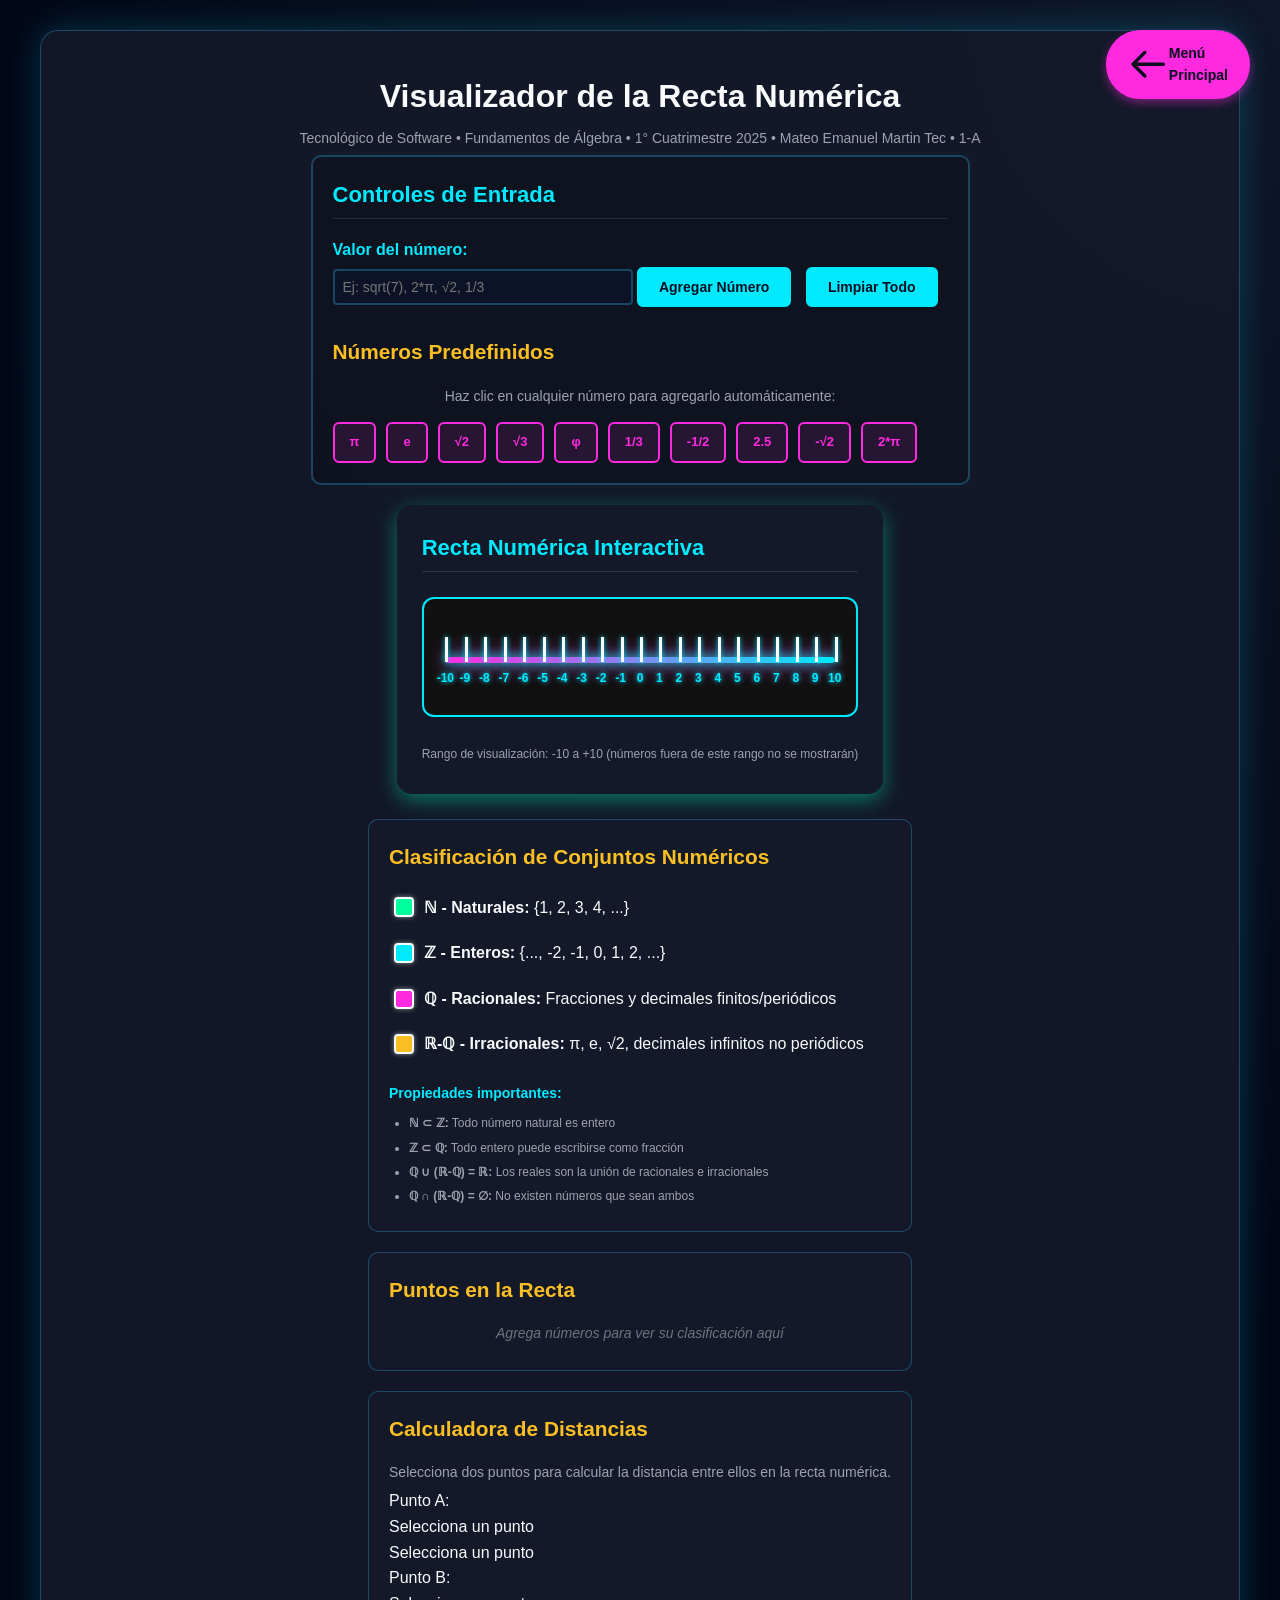
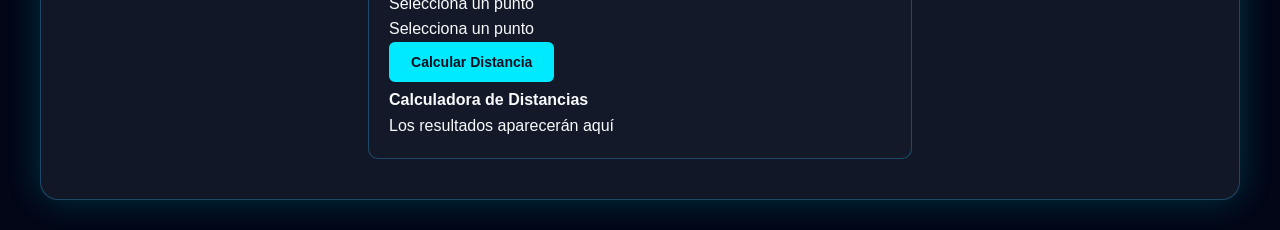
<file: actividades/actividad02/index.html>
<!DOCTYPE html> 
<html lang="es"> 
<head>
<meta name="viewport" content="width=device-width, initial-scale=1.0">
<link rel="stylesheet" href="../../style.css">
</head>

<body> 
    
<div class="container"> 
<h1>Visualizador de la Recta Numérica</h1> 
<p>Tecnológico de Software • Fundamentos de Álgebra • 1° 
Cuatrimestre 2025 • Mateo Emanuel Martin Tec • 1-A</p>
 <section class="controls"> 
<h2>Controles de Entrada</h2> 
<div class="input-group"> 
<label for="numberInput">Valor del número:</label> 
<input type="text" id="numberInput"  
placeholder="Ej: sqrt(7), 2*π, √2, 1/3"> 
<button type="button" onclick="addNumber()"> 
Agregar Número 
</button> 
<button type="button" onclick="clearAll()"> 
Limpiar Todo 
</button> 
</div> <div class="preset-section"> 
    <h3>Números Predefinidos</h3> 
    <p>Haz clic en cualquier número para agregarlo automáticamente:</p> 
     
    <div class="preset-numbers"> 
        <span class="preset-btn" onclick="addPresetNumber('π')">π</span> 
        <span class="preset-btn" onclick="addPresetNumber('e')">e</span> 
        <span class="preset-btn" onclick="addPresetNumber('√2')">√2</span> 
        <span class="preset-btn" onclick="addPresetNumber('√3')">√3</span> 
        <span class="preset-btn" onclick="addPresetNumber('φ')">φ</span> 
        <span class="preset-btn" 
onclick="addPresetNumber('1/3')">1/3</span> 
        <span class="preset-btn" 
onclick="addPresetNumber('-1/2')">-1/2</span> 
        <span class="preset-btn" 
onclick="addPresetNumber('2.5')">2.5</span> 
        <span class="preset-btn" 
onclick="addPresetNumber('-√2')">-√2</span> 
        <span class="preset-btn" 
onclick="addPresetNumber('2*π')">2*π</span> 
    </div> 

</div>  
</section>

<section class="number-line-container"> 
<h2>Recta Numérica Interactiva</h2> 
<div class="number-line" id="numberLine"> 
<!-- Los elementos de la recta se generan dinámicamente con 
JavaScript --> 
</div> 
<p class="range-info"> 
<small>Rango de visualización: -10 a +10 (números fuera de 
este rango no se mostrarán)</small> 
</p> 
</section> 
 
<section class="info-panels"> 
    <!-- Panel de clasificación de conjuntos numéricos --> 
    <div class="classification-panel"> 
        <h3>Clasificación de Conjuntos Numéricos</h3> 
        <div class="classification-legend"> 
            <div class="legend-item"> 
                <div class="legend-color naturals"></div> 
                <span><strong>ℕ - Naturales:</strong> {1, 2, 3, 4, 
...}</span> 
            </div> 
            <div class="legend-item"> 
                <div class="legend-color integers"></div> 
                <span><strong>ℤ - Enteros:</strong> {..., -2, -1, 0, 
1, 2, ...}</span> 
            </div> 
            <div class="legend-item"> 
                <div class="legend-color rationals"></div> 
                <span><strong>ℚ - Racionales:</strong> Fracciones y 
decimales finitos/periódicos</span> 
            </div> 
            <div class="legend-item"> 
                <div class="legend-color irrationals"></div> 
                <span><strong>ℝ-ℚ - Irracionales:</strong> π, e, √2, 
decimales infinitos no periódicos</span> 
            </div> 
        </div> 
         
        <div class="classification-info"> 
            <h4>Propiedades importantes:</h4> 
            <ul> 
                <li><strong>ℕ ⊂ ℤ:</strong> Todo número natural es 
entero</li> 
                <li><strong>ℤ ⊂ ℚ:</strong> Todo entero puede 
escribirse como fracción</li>
 <li><strong>ℚ ∪ (ℝ-ℚ) = ℝ:</strong> Los reales son 
la unión de racionales e irracionales</li> 
                <li><strong>ℚ ∩ (ℝ-ℚ) = ∅:</strong> No existen 
números que sean ambos</li> 
            </ul> 
        </div> 
    </div> 

 <!-- Panel de lista de puntos --> 
    <div class="points-panel"> 
        <h3>Puntos en la Recta</h3> 
        <div id="pointsList"> 
            <div class="empty-state"> 
                <p>Agrega números para ver su clasificación 
automática aquí</p> 
                <small>Los puntos aparecerán ordenados de menor a 
mayor</small> 
            </div> 
        </div> 
    </div> 

 <!-- Panel calculadora de distancias --> 
    <div class="distance-calculator"> 
        <h3>Calculadora de Distancias</h3> 
        <p class="calculator-description"> 
            Selecciona dos puntos para calcular la distancia entre 
ellos en la recta numérica. 
        </p> 
         
        <div class="distance-inputs"> 
            <div class="distance-field"> 
 <label>Punto A:</label> 
                <div class="custom-select" id="pointA-container"> 
                    <div class="select-selected" 
id="pointA-selected">Selecciona un punto</div> 
                    <div class="select-items" id="pointA-items"> 
                        <div data-value="">Selecciona un punto</div> 
                    </div> 
                </div> 
            </div> 
 
            <div class="distance-field"> 
                <label>Punto B:</label> 
                <div class="custom-select" id="pointB-container"> 
                    <div class="select-selected" 
id="pointB-selected">Selecciona un punto</div> 
                    <div class="select-items" id="pointB-items"> 
                        <div data-value="">Selecciona un punto</div> 
                    </div> 
                </div> 
            </div> 
        </div> 
 
        <button type="button" class="distance-btn" 
onclick="calculateDistance()"> 
            Calcular Distancia 
        </button> 
         
        <div id="distanceResult"> 
            <div class="distance-placeholder"> 
                <div><strong>Calculadora de Distancias</strong></div> 
                <div>Los resultados aparecerán aquí</div> 
            </div> 
        </div> 
    </div> 
</section> 


</div> 

<script>
/**
 * VISUALIZADOR DE LA RECTA NUMÉRICA - JavaScript Corregido
 * Autor: M. en C. Jorge J. Pedrozo Romero
 * Tecnológico de Software - Fundamentos de Álgebra
 * 1° Cuatrimestre 2025
 * Jesus Fernando Castro Hernandez
 * 
 * Este archivo contiene toda la lógica para:
 * - Parsing de expresiones matemáticas
 * - Clasificación de números reales
 * - Visualización en la recta numérica
 * - Cálculo de distancias entre puntos
 */

// ========== VARIABLES GLOBALES ==========
let points = [];
let currentRange = 10;

// ========== CONSTANTES MATEMÁTICAS ==========
const CONSTANTS = {
    // Constantes básicas
    'π': Math.PI,
    'pi': Math.PI,
    'e': Math.E,
    
    // Número áureo (phi)
    'φ': (1 + Math.sqrt(5)) / 2,
    'phi': (1 + Math.sqrt(5)) / 2,
    
    // Tau (2π)
    'τ': 2 * Math.PI,
    'tau': 2 * Math.PI,
    
    // Logaritmos naturales
    'ln2': Math.LN2,
    'ln10': Math.LN10,
    
    // Raíces cuadradas comunes
    '√2': Math.sqrt(2),
    '√3': Math.sqrt(3),
    '√5': Math.sqrt(5),
    '√7': Math.sqrt(7),
    '√8': Math.sqrt(8),
    '√10': Math.sqrt(10),
    '√11': Math.sqrt(11),
    '√12': Math.sqrt(12),
    '√13': Math.sqrt(13),
    '√15': Math.sqrt(15),
    '√17': Math.sqrt(17),
    '√19': Math.sqrt(19),
    '√20': Math.sqrt(20),
    
    // Raíces cuadradas negativas
    '-√2': -Math.sqrt(2),
    '-√3': -Math.sqrt(3),
    '-√5': -Math.sqrt(5)
};

// ========== FUNCIONES DE PARSING DE NÚMEROS ==========

/**
 * Función principal para convertir texto en número
 * Maneja constantes, fracciones, raíces y expresiones básicas
 * @param {string} input - La expresión matemática ingresada
 * @returns {number|null} - El valor numérico o null si es inválida
 */
function parseNumber(input) {
    // Limpiar el input de espacios en blanco
    input = input.trim().replace(/\s+/g, '');

    // Verificar si es una constante matemática directa
    if (CONSTANTS.hasOwnProperty(input)) {
        return CONSTANTS[input];
    }

    // Reemplazar constantes matemáticas en la expresión
    let processedInput = input;
    for (const [symbol, value] of Object.entries(CONSTANTS)) {
        // Crear expresión regular para reemplazar el símbolo
        const regex = new RegExp(symbol.replace(/[.*+?^${}()|[\]\\]/g, '\\$&'), 'g');
        processedInput = processedInput.replace(regex, value.toString());
    }

    // Manejar fracciones simples (sin otros operadores)
    if (input.includes('/') && !input.includes('*') && !input.includes('+') && !input.includes('-', 1)) {
        const parts = input.split('/');
        if (parts.length === 2) {
            const numerator = parseFloat(parts[0]);
            const denominator = parseFloat(parts[1]);
            
            // Verificar que ambos son números válidos y denominador no es cero
            if (!isNaN(numerator) && !isNaN(denominator) && denominator !== 0) {
                return numerator / denominator;
            }
        }
    }

    // Manejar raíces cuadradas básicas con símbolo √ (sin otros operadores)
    if (input.startsWith('√') && !input.includes('*') && !input.includes('+') && !input.includes('-', 1)) {
        const radicand = parseFloat(input.slice(1));
        if (!isNaN(radicand) && radicand >= 0) {
            return Math.sqrt(radicand);
        }
    }

    // Manejar raíces cuadradas negativas
    if (input.startsWith('-√') && !input.includes('*') && !input.includes('+')) {
        const radicand = parseFloat(input.slice(2));
        if (!isNaN(radicand) && radicand >= 0) {
            return -Math.sqrt(radicand);
        }
    }

    // Manejar función sqrt() con cualquier expresión dentro
    if (input.includes('sqrt(')) {
        // Patrón para encontrar sqrt(cualquier expresión)
        const sqrtPattern = /sqrt\(([^)]+)\)/g;
        let processedInputSqrt = input;
        let match;
        
        // Procesar todas las ocurrencias de sqrt()
        while ((match = sqrtPattern.exec(input)) !== null) {
            const innerExpression = match[1];
            let innerValue;
            
            // Evaluar la expresión dentro del sqrt()
            try {
                // Para fracciones simples dentro de sqrt()
                if (innerExpression.includes('/') && !innerExpression.includes('*') && 
                    !innerExpression.includes('+') && !innerExpression.includes('-', 1)) {
                    const parts = innerExpression.split('/');
                    if (parts.length === 2) {
                        const num = parseFloat(parts[0]);
                        const den = parseFloat(parts[1]);
                        if (!isNaN(num) && !isNaN(den) && den !== 0) {
                            innerValue = num / den;
                        }
                    }
                } else {
                    // Para otras expresiones, evaluar directamente
                    const safeChars = /^[0-9+\-*/.() ]+$/;
                    if (safeChars.test(innerExpression)) {
                        innerValue = Function('"use strict"; return (' + innerExpression + ')')();
                    } else {
                        innerValue = parseFloat(innerExpression);
                    }
                }
                
                // Si el valor interno es válido, calcular su raíz cuadrada
                if (!isNaN(innerValue) && innerValue >= 0) {
                    const sqrtValue = Math.sqrt(innerValue);
                    processedInputSqrt = processedInputSqrt.replace(match[0], sqrtValue.toString());
                }
            } catch (e) {
                // Si falla la evaluación, continuar con el siguiente
                continue;
            }
        }
        
        // Si la entrada era solo una raíz simple, devolver el resultado directamente
        if (/^sqrt\([^)]+\)$/.test(input)) {
            const innerExpression = input.match(/sqrt\(([^)]+)\)/)[1];
            let innerValue;
            
            try {
                // Para fracciones dentro de sqrt()
                if (innerExpression.includes('/') && !innerExpression.includes('*') && 
                    !innerExpression.includes('+') && !innerExpression.includes('-', 1)) {
                    const parts = innerExpression.split('/');
                    if (parts.length === 2) {
                        const num = parseFloat(parts[0]);
                        const den = parseFloat(parts[1]);
                        if (!isNaN(num) && !isNaN(den) && den !== 0) {
                            innerValue = num / den;
                        }
                    }
                } else {
                    // Para expresiones o números simples
                    const safeChars = /^[0-9+\-*/.() ]+$/;
                    if (safeChars.test(innerExpression)) {
                        innerValue = Function('"use strict"; return (' + innerExpression + ')')();
                    } else {
                        innerValue = parseFloat(innerExpression);
                    }
                }
                
                // Retornar la raíz cuadrada si es válida
                if (!isNaN(innerValue) && innerValue >= 0) {
                    return Math.sqrt(innerValue);
                }
            } catch (e) {
                // Si falla la evaluación, continuar con el flujo normal
            }
        }
        
        // Si había múltiples sqrt() o expresiones complejas, usar el input procesado
        input = processedInputSqrt;
    }

    // Evaluar expresiones matemáticas más complejas
    try {
        // Reemplazar operadores por equivalentes de JavaScript
        processedInput = processedInput.replace(/\^/g, '**'); // Potencias

        // Verificar que solo contiene caracteres seguros para evaluar
        const safeChars = /^[0-9+\-*/.() ]+$/;
        if (safeChars.test(processedInput)) {
            const result = Function('"use strict"; return (' + processedInput + ')')();
            if (typeof result === 'number' && !isNaN(result) && isFinite(result)) {
                return result;
            }
        }
    } catch (e) {
        // Si falla la evaluación, continuar con el parsing normal
    }

    // Intentar parsear como número decimal normal
    const num = parseFloat(processedInput);
    if (!isNaN(num)) {
        return num;
    }

    // Si nada funcionó, retornar null
    return null;
}

// ========== FUNCIONES DE NORMALIZACIÓN Y CLASIFICACIÓN ==========

/**
 * Normaliza una expresión matemática para facilitar el análisis
 * @param {string} expr - La expresión a normalizar
 * @returns {string} - La expresión normalizada
 */
function normalizeExpression(expr) {
    return expr.replace(/\s/g, '')          // Remover espacios
              .replace(/\*\*/g, '^')        // Convertir ** a ^
              .toLowerCase();               // Convertir a minúsculas para pi, e, etc.
}

/**
 * Clasifica expresiones matemáticas complejas
 * @param {string} expression - La expresión matemática original
 * @param {number} result - El resultado numérico de la expresión
 * @returns {string} - El tipo de número ('naturals', 'integers', 'rationals', 'irrationals')
 */
function classifyExpression(expression, result) {
    const normalizedExpr = normalizeExpression(expression);

    // Casos muy específicos donde sabemos que el resultado es racional
    const knownRationalResults = [
        // División de iguales = 1
        { pattern: /^π\/π$/, result: 1 },
        { pattern: /^pi\/pi$/, result: 1 },
        { pattern: /^e\/e$/, result: 1 },
        { pattern: /^φ\/φ$/, result: 1 },
        { pattern: /^phi\/phi$/, result: 1 },
        { pattern: /^τ\/τ$/, result: 1 },
        { pattern: /^tau\/tau$/, result: 1 },
        { pattern: /^√2\/√2$/, result: 1 },
        { pattern: /^√3\/√3$/, result: 1 },
        { pattern: /^√5\/√5$/, result: 1 },

        // Resta de iguales = 0
        { pattern: /^π-π$/, result: 0 },
        { pattern: /^pi-pi$/, result: 0 },
        { pattern: /^e-e$/, result: 0 },

        // Casos especiales conocidos
        { pattern: /^2\*π\/τ$/, result: 1 },
        { pattern: /^τ\/2\*π$/, result: 1 },
    ];

    // Verificar casos conocidos que resultan en números racionales
    for (const knownCase of knownRationalResults) {
        if (knownCase.pattern.test(normalizedExpr)) {
            if (Math.abs(result - knownCase.result) < 0.0001) {
                if (knownCase.result > 0 && Number.isInteger(knownCase.result)) {
                    return 'naturals';
                }
                if (Number.isInteger(knownCase.result)) {
                    return 'integers';
                }
                return 'rationals';
            }
        }
    }

    // Casos especiales donde el resultado es racional/entero a pesar de involucrar irracionales
    const specialRationalCases = [
        // Casos que resultan en 1
        /π\/π/, /pi\/pi/, /e\/e/, /φ\/φ/, /phi\/phi/, /τ\/τ/, /tau\/tau/,
        /√2\/√2/, /√3\/√3/, /√5\/√5/,

        // Casos que resultan en números racionales conocidos
        /π\/-π/, /pi\/-pi/, /e\/-e/, /φ\/-φ/, /phi\/-phi/,
        /-π\/π/, /-pi\/pi/, /-e\/e/, /-φ\/φ/, /-phi\/phi/,

        // Casos como e/2e = 0.5 (necesitamos ser más específicos)
        /e\/2\*e/, /π\/2\*π/, /pi\/2\*pi/
    ];

    // Verificar casos especiales que dan resultados racionales
    for (const pattern of specialRationalCases) {
        if (pattern.test(expression.replace(/\s/g, ''))) {
            // Si el resultado es un entero positivo, es natural
            if (result > 0 && Number.isInteger(result)) {
                return 'naturals';
            }
            // Si es entero, es entero
            if (Number.isInteger(result)) {
                return 'integers';
            }
            // Si no, es racional
            return 'rationals';
        }
    }

    // Lista de símbolos irracionales para detectar en expresiones
    const irrationalSymbols = ['π', 'pi', 'e', 'φ', 'phi', 'τ', 'tau', 'ln2', 'ln10', '√', 'sqrt'];

    // Verificar si la expresión contiene números irracionales
    const containsIrrationals = irrationalSymbols.some(symbol => expression.includes(symbol));

    if (containsIrrationals) {
        // Casos especiales donde suma/resta de irracionales puede dar resultado racional
        const rationalResultPatterns = [
            // Casos como π + (-π) = 0, e - e = 0
            /π\+\(-π\)/, /pi\+\(-pi\)/, /e\+\(-e\)/, /φ\+\(-φ\)/, /phi\+\(-phi\)/,
            /π-π/, /pi-pi/, /e-e/, /φ-φ/, /phi-phi/, /τ-τ/, /tau-tau/,
            /√2-√2/, /√3-√3/, /√5-√5/,

            // Otros casos especiales conocidos
            /2\*π\/τ/, /2\*pi\/tau/, /τ\/2\*π/, /tau\/2\*pi/
        ];

        // Verificar si es un caso especial que da resultado racional
        const isSpecialRational = rationalResultPatterns.some(pattern =>
            pattern.test(expression.replace(/\s/g, ''))
        );

        if (isSpecialRational) {
            if (result > 0 && Number.isInteger(result)) {
                return 'naturals';
            }
            if (Number.isInteger(result)) {
                return 'integers';
            }
            return 'rationals';
        }

        // Si contiene irracionales y no es un caso especial, probablemente es irracional
        return 'irrationals';
    }

    // Si no contiene irracionales, clasificar normalmente por el resultado
    if (result > 0 && Number.isInteger(result)) {
        return 'naturals';
    }
    if (Number.isInteger(result)) {
        return 'integers';
    }
    return 'rationals';
}

/**
 * Clasifica un número según su tipo matemático
 * @param {number} num - El valor numérico a clasificar
 * @param {string} originalInput - La expresión original ingresada
 * @returns {string} - El tipo de número ('naturals', 'integers', 'rationals', 'irrationals')
 */
function classifyNumber(num, originalInput) {
    // Verificar si es un número natural (entero positivo)
    if (num > 0 && Number.isInteger(num)) {
        return 'naturals';
    }
    
    // Verificar si es un número entero
    if (Number.isInteger(num)) {
        return 'integers';
    }
    
    // Lista de constantes irracionales conocidas
    const irrationalConstants = [
        'π', 'pi', 'e', 'φ', 'phi', 'τ', 'tau', 'ln2', 'ln10', 
        '√2', '√3', '√5', '√7', '√8', '√10', '√11', '√12', '√13', '√15', '√17', '√19', '√20',
        '-√2', '-√3', '-√5'
    ];
    
    // Si es una constante irracional directa
    if (irrationalConstants.includes(originalInput)) {
        return 'irrationals';
    }
    
    // Verificar si contiene sqrt() y clasificar según el contenido
    if (originalInput.includes('sqrt(')) {
        const sqrtMatch = originalInput.match(/sqrt\(([^)]+)\)/);
        if (sqrtMatch) {
            const innerExpression = sqrtMatch[1];
            let innerValue;
            
            try {
                // Evaluar lo que está dentro del sqrt()
                if (innerExpression.includes('/') && !innerExpression.includes('*') && 
                    !innerExpression.includes('+') && !innerExpression.includes('-', 1)) {
                    // Fracción simple
                    const parts = innerExpression.split('/');
                    if (parts.length === 2) {
                        const num = parseFloat(parts[0]);
                        const den = parseFloat(parts[1]);
                        if (!isNaN(num) && !isNaN(den) && den !== 0) {
                            innerValue = num / den;
                        }
                    }
                } else {
                    // Expresión o número simple
                    const safeChars = /^[0-9+\-*/.() ]+$/;
                    if (safeChars.test(innerExpression)) {
                        innerValue = Function('"use strict"; return (' + innerExpression + ')')();
                    } else {
                        innerValue = parseFloat(innerExpression);
                    }
                }
                
                if (!isNaN(innerValue) && innerValue >= 0) {
                    const sqrtResult = Math.sqrt(innerValue);
                    
                    // Verificar si es un cuadrado perfecto
                    const isInteger = Number.isInteger(sqrtResult);
                    
                    if (isInteger) {
                        // Es cuadrado perfecto
                        if (sqrtResult > 0) {
                            return 'naturals';
                        } else if (sqrtResult === 0) {
                            return 'integers';
                        }
                    } else {
                        // No es cuadrado perfecto, es irracional
                        return 'irrationals';
                    }
                }
            } catch (e) {
                // Si hay error en la evaluación, asumir que es irracional
                return 'irrationals';
            }
        }
    }
    
    // Analizar expresiones con operaciones matemáticas
    if (originalInput.includes('*') || originalInput.includes('+') || 
        originalInput.includes('-') || originalInput.includes('/')) {
        return classifyExpression(originalInput, num);
    }
    
    // Verificar si es una fracción simple (racional)
    if (originalInput.includes('/')) {
        return 'rationals';
    }
    
    // Si es decimal, asumimos que es racional a menos que se especifique lo contrario
    return 'rationals';
}

/**
 * Obtiene el nombre completo de la clasificación matemática
 * @param {string} classification - El tipo de clasificación
 * @returns {string} - El nombre completo con símbolo matemático
 */
function getClassificationName(classification) {
    const names = {
        'naturals': 'ℕ (Naturales)',
        'integers': 'ℤ (Enteros)', 
        'rationals': 'ℚ (Racionales)',
        'irrationals': 'ℝ-ℚ (Irracionales)'
    };
    return names[classification] || 'No clasificado';
}

// ========== FUNCIONES DE INTERFAZ DE USUARIO ==========

/**
 * Agrega un número desde el input principal
 * Valida el formato, rango y duplicados antes de agregar
 */
function addNumber() {
    const input = document.getElementById('numberInput').value;
    
    if (!input) {
        alert('Por favor ingresa un número');
        return;
    }
    
    const value = parseNumber(input);
    if (value === null) {
        alert('Formato de número no válido. Ejemplos válidos: sqrt(7), 2*π, 1/e, √2, -1/2');
        return;
    }
    
    if (Math.abs(value) > currentRange) {
        alert(`El número está fuera del rango actual (-${currentRange} a ${currentRange}). Cambia el rango de visualización.`);
        return;
    }
    
    // Verificar si el punto ya existe (con tolerancia para errores de punto flotante)
    const existingPoint = points.find(p => Math.abs(p.value - value) < 0.0001);
    if (existingPoint) {
        alert('Este número ya está en la recta numérica');
        return;
    }
    
    // Clasificar el número y agregarlo al array
    const classification = classifyNumber(value, input);
    
    points.push({
        value: value,
        originalInput: input,
        classification: classification
    });
    
    // Limpiar el input y actualizar la visualización
    document.getElementById('numberInput').value = '';
    updateDisplay();
}

/**
 * Agrega un número predefinido desde los botones
 * @param {string} input - La expresión del número predefinido
 */
function addPresetNumber(input) {
    const value = parseNumber(input);
    
    if (value === null || Math.abs(value) > currentRange) {
        alert(`El número ${input} está fuera del rango actual`);
        return;
    }
    
    // Verificar si el punto ya existe
    const existingPoint = points.find(p => Math.abs(p.value - value) < 0.0001);
    if (existingPoint) {
        alert('Este número ya está en la recta numérica');
        return;
    }
    
    // Clasificar el número y agregarlo
    const classification = classifyNumber(value, input);
    
    points.push({
        value: value,
        originalInput: input,
        classification: classification
    });
    
    // Actualizar la visualización
    updateDisplay();
}

/**
 * Elimina todos los puntos de la recta numérica
 */
function clearAll() {
    points = [];
    updateDisplay();
}

/**
 * Actualiza toda la visualización (recta, lista y selectores)
 */
function updateDisplay() {
    drawNumberLine();
    updatePointsList();
    updateDistanceSelectors();
}

// ========== FUNCIONES DE VISUALIZACIÓN ==========

/**
 * Dibuja la recta numérica con todas las marcas y puntos
 */
function drawNumberLine() {
    const numberLine = document.getElementById('numberLine');
    numberLine.innerHTML = '';
    
    // Crear la línea base de la recta
    const line = document.createElement('div');
    line.className = 'line';
    numberLine.appendChild(line);
    
    // Crear marcas de graduación
    const tickCount = currentRange * 2 + 1; // De -range a +range
    for (let i = 0; i < tickCount; i++) {
        const value = -currentRange + i;
        const percentage = (i / (tickCount - 1)) * 90 + 5; // 5% de margen a cada lado
        
        // Crear la marca vertical
        const tick = document.createElement('div');
        tick.className = 'tick';
        tick.style.left = percentage + '%';
        numberLine.appendChild(tick);
        
        // Crear la etiqueta numérica
        const label = document.createElement('div');
        label.className = 'tick-label';
        label.style.left = percentage + '%';
        label.textContent = value;
        numberLine.appendChild(label);
    }
    
    // Agregar los puntos de números agregados
    points.forEach((point, index) => {
        const percentage = ((point.value + currentRange) / (2 * currentRange)) * 90 + 5;
        
        // Crear el elemento visual del punto
        const pointElement = document.createElement('div');
        pointElement.className = `number-point ${point.classification}`;
        pointElement.style.left = percentage + '%';
        pointElement.draggable = false;
        
        // Crear la etiqueta del punto
        const pointLabel = document.createElement('div');
        pointLabel.className = 'point-label';
        pointLabel.textContent = `${point.originalInput} ≈ ${point.value.toFixed(3)}`;
        pointElement.appendChild(pointLabel);
        
        // Agregar evento de clic para eliminar
        pointElement.onclick = () => removePoint(index);
        pointElement.title = `${point.originalInput} (${getClassificationName(point.classification)})\nHaz clic para eliminar`;
        
        numberLine.appendChild(pointElement);
    });
}

/**
 * Elimina un punto específico de la recta
 * @param {number} index - El índice del punto a eliminar
 */
function removePoint(index) {
    if (confirm('¿Deseas eliminar este punto?')) {
        points.splice(index, 1);
        updateDisplay();
    }
}

/**
 * Actualiza la lista de puntos ordenada por valor
 */
function updatePointsList() {
    const pointsList = document.getElementById('pointsList');
    
    // Si no hay puntos, mostrar mensaje informativo
    if (points.length === 0) {
        pointsList.innerHTML = '<p style="color: #6c757d; font-style: italic;">Agrega números para ver su clasificación aquí</p>';
        return;
    }
    
    // Ordenar puntos por valor de menor a mayor
    const sortedPoints = [...points].sort((a, b) => a.value - b.value);
    
    // Generar HTML para cada punto
    pointsList.innerHTML = sortedPoints.map(point => `
        <div class="point-item" style="border-left-color: ${getClassificationColor(point.classification)}">
            <div>
                <strong>${point.originalInput}</strong> ≈ ${point.value.toFixed(6)}
                <br>
                <small>${getClassificationName(point.classification)}</small>
            </div>
            <div style="text-align: right;">
                <small>Posición: ${point.value.toFixed(3)}</small>
            </div>
        </div>
    `).join('');
}

/**
 * Obtiene el color asociado a cada tipo de número
 * @param {string} classification - El tipo de clasificación
 * @returns {string} - El código de color hexadecimal
 */
function getClassificationColor(classification) {
    const colors = {
        'naturals': '#e74c3c',
        'integers': '#f39c12',
        'rationals': '#27ae60',
        'irrationals': '#8e44ad'
    };
    return colors[classification] || '#3498db';
}

// ========== CALCULADORA DE DISTANCIAS ==========

/**
 * Actualiza los selectores de la calculadora de distancias
 */
function updateDistanceSelectors() {
    const pointAItems = document.getElementById('pointA-items');
    const pointBItems = document.getElementById('pointB-items');
    const pointASelected = document.getElementById('pointA-selected');
    const pointBSelected = document.getElementById('pointB-selected');
    
    // Limpiar las opciones existentes
    pointAItems.innerHTML = '<div data-value="">Selecciona un punto</div>';
    pointBItems.innerHTML = '<div data-value="">Selecciona un punto</div>';
    
    // Resetear el texto seleccionado si no hay puntos
    if (points.length === 0) {
        pointASelected.textContent = 'Selecciona un punto';
        pointBSelected.textContent = 'Selecciona un punto';
        document.getElementById('pointA-container').setAttribute('data-value', '');
        document.getElementById('pointB-container').setAttribute('data-value', '');
        return;
    }
    
    // Agregar cada punto como opción en ambos selectores
    points.forEach((point, index) => {
        const optionText = `${point.originalInput} (${point.value.toFixed(3)})`;
        
        // Crear opción para el selector A
        const optionA = document.createElement('div');
        optionA.setAttribute('data-value', index);
        optionA.textContent = optionText;
        pointAItems.appendChild(optionA);
        
        // Crear opción para el selector B
        const optionB = document.createElement('div');
        optionB.setAttribute('data-value', index);
        optionB.textContent = optionText;
        pointBItems.appendChild(optionB);
    });
}

/**
 * Calcula la distancia entre dos puntos seleccionados
 */
function calculateDistance() {
    const pointAValue = document.getElementById('pointA-container').getAttribute('data-value');
    const pointBValue = document.getElementById('pointB-container').getAttribute('data-value');
    const resultDiv = document.getElementById('distanceResult');

    // Verificar que ambos puntos estén seleccionados
    if (!pointAValue || !pointBValue) {
        resultDiv.innerHTML = '<div style="color: #dc3545;">Selecciona ambos puntos para calcular la distancia</div>';
        return;
    }

    // Verificar que los puntos sean diferentes
    if (pointAValue === pointBValue) {
        resultDiv.innerHTML = '<div style="color: #dc3545;">Selecciona dos puntos diferentes</div>';
        return;
    }

    // Obtener los puntos seleccionados
    const pointA = points[parseInt(pointAValue)];
    const pointB = points[parseInt(pointBValue)];
    
    // Calcular la distancia como valor absoluto de la diferencia
    const distance = Math.abs(pointA.value - pointB.value);

    // Mostrar el resultado formateado
    resultDiv.innerHTML = `
        <div class="distance-result">
            <strong>Distancia entre ${pointA.originalInput} y ${pointB.originalInput}:</strong><br>
            |${pointA.value.toFixed(3)} - ${pointB.value.toFixed(3)}| = ${distance.toFixed(6)} unidades
        </div>
    `;
}

// ========== SELECTORES PERSONALIZADOS ==========

/**
 * Inicializa los selectores personalizados para la calculadora de distancias
 */
function initCustomSelects() {
    ['pointA', 'pointB'].forEach(selectId => {
        const container = document.getElementById(selectId + '-container');
        const selected = document.getElementById(selectId + '-selected');
        const items = document.getElementById(selectId + '-items');

        // Manejar clic en el selector principal
        selected.addEventListener('click', function(e) {
            e.stopPropagation();

            // Cerrar otros dropdowns primero
            document.querySelectorAll('.select-items').forEach(otherItems => {
                if (otherItems !== items) {
                    otherItems.classList.remove('show');
                }
            });
            document.querySelectorAll('.select-selected').forEach(otherSelected => {
                if (otherSelected !== selected) {
                    otherSelected.classList.remove('select-arrow-active');
                }
            });

            // Alternar el estado del dropdown actual
            const isCurrentlyOpen = items.classList.contains('show');
            if (isCurrentlyOpen) {
                items.classList.remove('show');
                selected.classList.remove('select-arrow-active');
                adjustZIndex(null); // Resetear z-index
            } else {
                items.classList.add('show');
                selected.classList.add('select-arrow-active');
                adjustZIndex(selectId); // Aumentar z-index para el selector activo
            }
        });

        // Manejar clics en las opciones del dropdown
        items.addEventListener('click', function(e) {
            e.stopPropagation();
            if (e.target.hasAttribute('data-value')) {
                // Actualizar el texto mostrado
                selected.textContent = e.target.textContent;
                container.setAttribute('data-value', e.target.getAttribute('data-value'));

                // Remover clase 'selected' de todas las opciones
                items.querySelectorAll('.selected').forEach(item => item.classList.remove('selected'));

                // Agregar clase 'selected' a la opción clickeada
                e.target.classList.add('selected');

                // Cerrar el dropdown
                items.classList.remove('show');
                selected.classList.remove('select-arrow-active');
                adjustZIndex(null); // Resetear z-index
            }
        });
    });
}

/**
 * Cierra todos los selectores personalizados abiertos
 */
function closeAllSelect() {
    document.querySelectorAll('.select-items').forEach(items => {
        items.classList.remove('show');
    });
    document.querySelectorAll('.select-selected').forEach(selected => {
        selected.classList.remove('select-arrow-active');
    });
}

/**
 * Ajusta los z-index para evitar problemas de superposición en los dropdowns
 * @param {string|null} activeSelectId - ID del selector activo o null para resetear
 */
function adjustZIndex(activeSelectId) {
    // Resetear todos los z-indexes a valores base
    document.querySelectorAll('.distance-field').forEach(field => {
        field.style.zIndex = '100';
    });
    document.querySelectorAll('.distance-field .custom-select').forEach(select => {
        select.style.zIndex = '101';
    });
    document.querySelectorAll('.distance-field .select-items').forEach(items => {
        items.style.zIndex = '1000';
    });

    // Aumentar el z-index del selector activo
    if (activeSelectId) {
        const activeField = document.getElementById(activeSelectId + '-container').closest('.distance-field');
        const activeSelect = document.getElementById(activeSelectId + '-container');
        const activeItems = document.getElementById(activeSelectId + '-items');

        if (activeField) activeField.style.zIndex = '2000';
        if (activeSelect) activeSelect.style.zIndex = '2001';
        if (activeItems) activeItems.style.zIndex = '12000';
    }
}

// ========== INICIALIZACIÓN Y EVENT LISTENERS ==========

/**
 * Event listener para detectar Enter en el input de números
 */
document.getElementById('numberInput').addEventListener('keypress', function(e) {
    if (e.key === 'Enter') {
        addNumber();
    }
});

/**
 * Event listener para cerrar dropdowns al hacer clic fuera de ellos
 */
document.addEventListener('click', function(e) {
    if (!e.target.closest('.custom-select')) {
        closeAllSelect();
        adjustZIndex(null); // Resetear z-index
    }
});

// ========== INICIALIZACIÓN DE LA APLICACIÓN ==========

// Inicializar los selectores personalizados
initCustomSelects();

// Mostrar la visualización inicial
updateDisplay();
 
</script> 
<a href="../../index.html" id="return-btn">
    <svg fill="none" stroke="currentColor" viewBox="0 0 24 24">
        <path stroke-linecap="round" stroke-linejoin="round" stroke-width="2"
        d="M10 19l-7-7m0 0l7-7m-7 7h18"></path>
    </svg>
    Menú Principal
</a>

</body> 
</html>
</file>
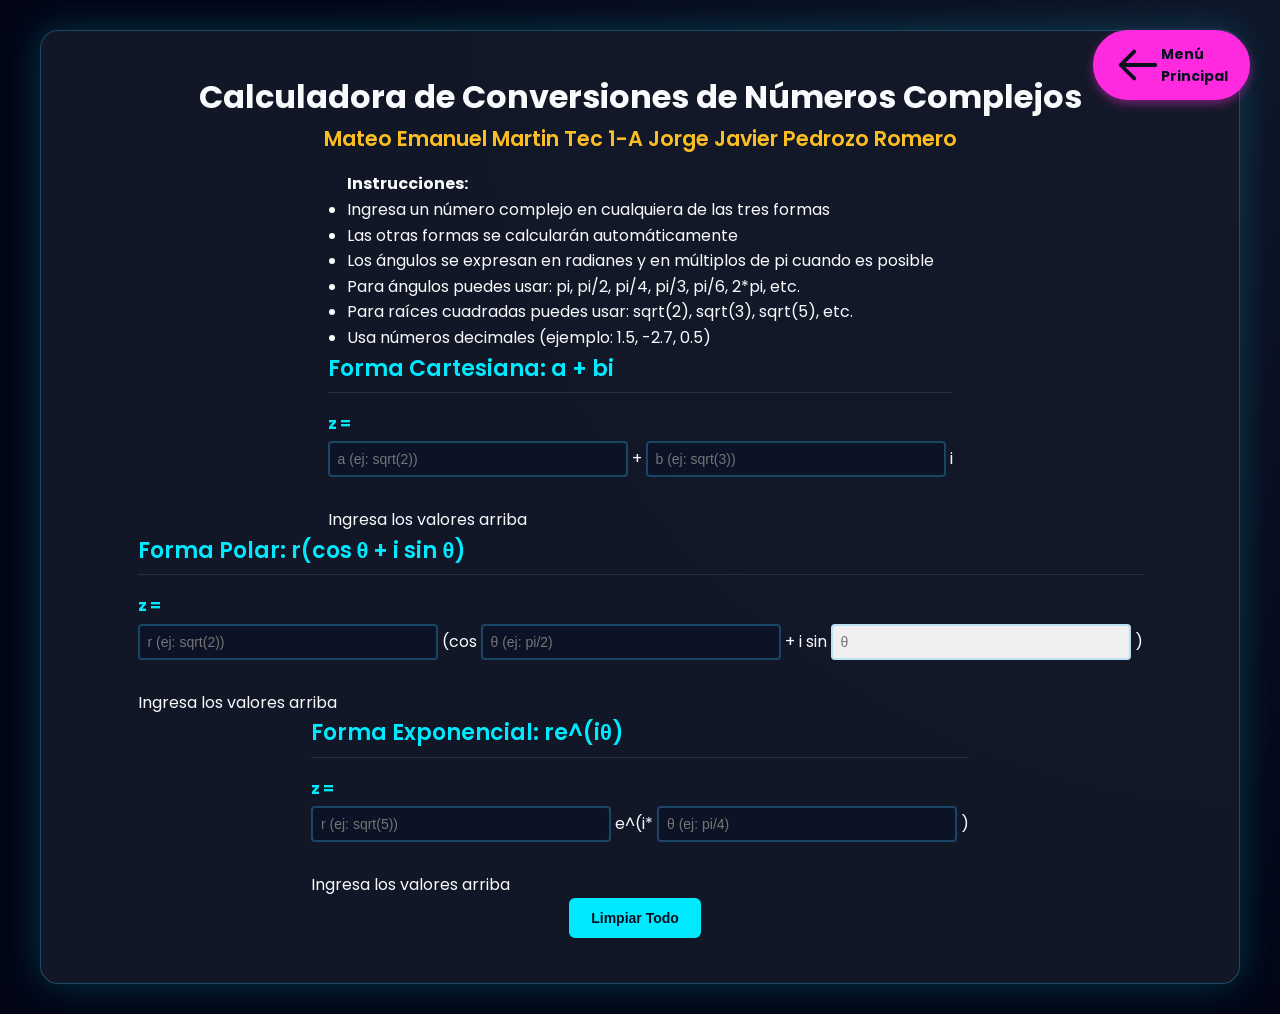
<file: actividades/actividad04/index.html>
<!DOCTYPE html>
<html lang="es">
<head>
<meta charset="UTF-8">
<meta name="viewport" content="width=device-width, initial-scale=1.0">
<title>Calculadora de Conversiones - Números Complejos</title>
</head><link href="https://fonts.googleapis.com/css2?family=Poppins:wght@400;600;700&display=swap" rel="stylesheet"> 
<link rel="stylesheet" href="../../style.css">
</div>
<div class="container">
<h1>Calculadora de Conversiones de Números Complejos</h1>
<div>
<h3>Mateo Emanuel Martin Tec
    1-A
    Jorge Javier Pedrozo Romero
</h3>
</div>
<div class="instructions">
<strong>Instrucciones:</strong>
<ul>
<li>Ingresa un número complejo en cualquiera de las tres
formas</li>
<li>Las otras formas se calcularán automáticamente</li>
<li>Los ángulos se expresan en radianes y en múltiplos de
pi cuando es posible</li>
<li>Para ángulos puedes usar: pi, pi/2, pi/4, pi/3, pi/6,
2*pi, etc.</li>
<li>Para raíces cuadradas puedes usar: sqrt(2), sqrt(3),
sqrt(5), etc.</li>
<li>Usa números decimales (ejemplo: 1.5, -2.7, 0.5)</li>
</ul>
</div><!-- Forma Cartesiana -->
<div class="form-section">
<h2>Forma Cartesiana: a + bi</h2>
<div class="input-group">
<label>z =</label>
<input type="text" id="real" placeholder="a (ej: sqrt(2))">
<span class="operator">+</span>
<input type="text" id="imag" placeholder="b (ej: sqrt(3))">
<span class="operator">i</span>
</div>
<div class="result" id="cartesian-result">Ingresa los valores
arriba</div>
</div><!-- Forma Polar -->
<div class="form-section">
<h2>Forma Polar: r(cos θ + i sin θ)</h2>
<div class="input-group">
<label>z =</label>
<input type="text" id="modulus" placeholder="r (ej: sqrt(2))">
<span class="operator">(cos</span>
<input type="text" id="angle" placeholder="θ (ej: pi/2)">
<span class="operator">+ i sin</span>
<input type="text" id="angle2" placeholder="θ" readonly
style="background: #f0f0f0;">
<span class="operator">)</span>
</div>
<div class="result" id="polar-result">Ingresa los valores arriba</div>
</div>
<div class="form-section">
<h2>Forma Exponencial: re^(iθ)</h2>
<div class="input-group">
<label>z =</label>
<input type="text" id="exp-modulus" placeholder="r (ej: sqrt(5))">
<span class="operator">e^(i*</span>
<input type="text" id="exp-angle" placeholder="θ (ej: pi/4)">
<span class="operator">)</span>
</div>
<div class="result" id="exponential-result">Ingresa los valores
arriba</div>
</div>
<button class="clear-btn" onclick="clearAll()">Limpiar Todo</button>
</div><script>
/**
 * CALCULADORA DE CONVERSIONES DE NÚMEROS COMPLEJOS
 * Permite conversión entre forma cartesiana, polar y exponencial
 * Soporta fracciones, raíces cuadradas y múltiplos de pi
 */

// ============================================================================
// VARIABLES GLOBALES
// ============================================================================

let isUpdating = false; // Previene bucles infinitos durante actualizaciones

// ============================================================================
// FUNCIONES DE PARSEO
// ============================================================================

/**
 * Convierte una cadena de texto a número, soportando expresiones matemáticas
 * @param {string|number} input - Entrada del usuario
 * @returns {number} - Resultado numérico
 */
function parseNumber(input) {
    // Manejar casos vacíos o nulos
    if (!input && input !== 0) return 0;
    
    const inputStr = input.toString().trim();
    if (!inputStr) return 0;
    
    // Preparar expresión reemplazando funciones matemáticas
    let expression = inputStr
        .replace(/sqrt\s*\(/gi, 'Math.sqrt(')  // sqrt(2) → Math.sqrt(2)
        .replace(/pi\b/gi, 'Math.PI');         // pi → Math.PI
    
    try {
        // Evaluar expresión de forma segura
        const result = Function('"use strict"; return (' + expression + ')')();
        
        // Verificar que el resultado sea válido
        if (isNaN(result) || !isFinite(result)) {
            return 0;
        }
        
        return result;
    } catch (error) {
        // En caso de error, retornar 0
        return 0;
    }
}

/**
 * Convierte una cadena de texto a ángulo en radianes
 * @param {string|number} input - Entrada del usuario
 * @returns {number} - Ángulo en radianes
 */
function parseAngle(input) {
    return parseNumber(input); // Usa la misma lógica que parseNumber
}

// ============================================================================
// FUNCIONES DE FORMATO Y VISUALIZACIÓN
// ============================================================================

/**
 * Convierte un ángulo en radianes a su representación en múltiplos de pi
 * @param {number} angle - Ángulo en radianes
 * @returns {string} - Representación en formato pi
 */
function angleToPI(angle) {
    if (Math.abs(angle) < 1e-8) return "0";
    
    // Múltiplos comunes de pi
    const piMultiples = [
        { value: Math.PI, text: "pi" },
        { value: Math.PI/2, text: "pi/2" },
        { value: Math.PI/3, text: "pi/3" },
        { value: Math.PI/4, text: "pi/4" },
        { value: Math.PI/6, text: "pi/6" },
        { value: 2*Math.PI, text: "2*pi" },
        { value: 3*Math.PI/2, text: "3*pi/2" },
        { value: 2*Math.PI/3, text: "2*pi/3" },
        { value: 3*Math.PI/4, text: "3*pi/4" },
        { value: 5*Math.PI/6, text: "5*pi/6" },
        { value: 5*Math.PI/4, text: "5*pi/4" },
        { value: 4*Math.PI/3, text: "4*pi/3" },
        { value: 5*Math.PI/3, text: "5*pi/3" },
        { value: 7*Math.PI/4, text: "7*pi/4" },
        // Valores negativos
        { value: -Math.PI, text: "-pi" },
        { value: -Math.PI/2, text: "-pi/2" },
        { value: -Math.PI/3, text: "-pi/3" },
        { value: -Math.PI/4, text: "-pi/4" },
        { value: -Math.PI/6, text: "-pi/6" },
        { value: -2*Math.PI, text: "-2*pi" },
        { value: -3*Math.PI/2, text: "-3*pi/2" },
        { value: -2*Math.PI/3, text: "-2*pi/3" },
        { value: -3*Math.PI/4, text: "-3*pi/4" },
        { value: -5*Math.PI/6, text: "-5*pi/6" }
    ];

    // Buscar coincidencia exacta
    for (let pm of piMultiples) {
        if (Math.abs(angle - pm.value) < 1e-8) {
            return pm.text;
        }
    }

    // Intentar expresar como fracción de pi
    const ratio = angle / Math.PI;
    
    // Múltiplo entero de pi
    if (Math.abs(ratio - Math.round(ratio)) < 1e-8) {
        const intRatio = Math.round(ratio);
        if (intRatio === 1) return "pi";
        if (intRatio === -1) return "-pi";
        if (intRatio === 0) return "0";
        return intRatio + "*pi";
    }

    // Fracciones simples de pi
    const denominators = [2, 3, 4, 6, 8, 12];
    for (let den of denominators) {
        const num = ratio * den;
        if (Math.abs(num - Math.round(num)) < 1e-8) {
            const intNum = Math.round(num);
            if (intNum === 0) return "0";
            if (den === 1) {
                return intNum === 1 ? "pi" : intNum === -1 ? "-pi" : intNum + "*pi";
            }
            if (intNum === 1) return "pi/" + den;
            if (intNum === -1) return "-pi/" + den;
            return intNum + "*pi/" + den;
        }
    }

    // Si no se puede expresar como múltiplo de pi, usar decimal
    return angle.toFixed(6);
}

/**
 * Formatea un número mostrando fracciones y raíces cuando sea posible
 * @param {number} num - Número a formatear
 * @returns {string} - Representación formateada
 */
function formatNumber(num) {
    if (Math.abs(num) < 1e-10) return "0";
    
    // Raíces cuadradas comunes
    const sqrtValues = [
        { value: Math.sqrt(2), text: "√2" },
        { value: Math.sqrt(3), text: "√3" },
        { value: Math.sqrt(5), text: "√5" },
        { value: Math.sqrt(6), text: "√6" },
        { value: Math.sqrt(7), text: "√7" },
        { value: Math.sqrt(8), text: "2√2" },
        { value: Math.sqrt(12), text: "2√3" },
        { value: Math.sqrt(18), text: "3√2" },
        { value: Math.sqrt(27), text: "3√3" },
        { value: Math.sqrt(2)/2, text: "√2/2" },
        { value: Math.sqrt(3)/2, text: "√3/2" },
        { value: Math.sqrt(3)/3, text: "√3/3" },
        { value: -Math.sqrt(2), text: "-√2" },
        { value: -Math.sqrt(3), text: "-√3" },
        { value: -Math.sqrt(2)/2, text: "-√2/2" },
        { value: -Math.sqrt(3)/2, text: "-√3/2" },
        { value: -Math.sqrt(3)/3, text: "-√3/3" }
    ];

    // Verificar raíces
    for (let sv of sqrtValues) {
        if (Math.abs(num - sv.value) < 1e-8) {
            return sv.text;
        }
    }

    // Fracciones comunes
    const fractions = [
        { value: 1/2, text: "1/2" },
        { value: 1/3, text: "1/3" },
        { value: 2/3, text: "2/3" },
        { value: 1/4, text: "1/4" },
        { value: 3/4, text: "3/4" },
        { value: 1/6, text: "1/6" },
        { value: 5/6, text: "5/6" },
        { value: 1/8, text: "1/8" },
        { value: 3/8, text: "3/8" },
        { value: 5/8, text: "5/8" },
        { value: 7/8, text: "7/8" },
        { value: -1/2, text: "-1/2" },
        { value: -1/3, text: "-1/3" },
        { value: -2/3, text: "-2/3" },
        { value: -1/4, text: "-1/4" },
        { value: -3/4, text: "-3/4" }
    ];

    // Verificar fracciones
    for (let frac of fractions) {
        if (Math.abs(num - frac.value) < 1e-8) {
            return frac.text;
        }
    }

    // Enteros
    if (Math.abs(num - Math.round(num)) < 1e-8) {
        return Math.round(num).toString();
    }

    // Decimal con precisión limitada
    return parseFloat(num.toFixed(6)).toString();
}

// ============================================================================
// FUNCIONES MATEMÁTICAS AUXILIARES
// ============================================================================

/**
 * Normaliza un ángulo al rango (-π, π]
 * @param {number} angle - Ángulo en radianes
 * @returns {number} - Ángulo normalizado
 */
function normalizeAngle(angle) {
    while (angle > Math.PI) angle -= 2 * Math.PI;
    while (angle <= -Math.PI) angle += 2 * Math.PI;
    return angle;
}

// ============================================================================
// FUNCIONES DE ACTUALIZACIÓN
// ============================================================================

/**
 * Actualiza todas las formas cuando se modifica la forma cartesiana
 */
function updateFromCartesian() {
    if (isUpdating) return;
    isUpdating = true;

    // Obtener valores de los campos
    const real = parseNumber(document.getElementById('real').value) || 0;
    const imag = parseNumber(document.getElementById('imag').value) || 0;

    // Calcular módulo y argumento
    const modulus = Math.sqrt(real * real + imag * imag);
    let angle = Math.atan2(imag, real);
    angle = normalizeAngle(angle);

    // Actualizar forma polar
    const modulusFormatted = formatNumber(modulus);
    const angleFormatted = angleToPI(angle);
    
    document.getElementById('modulus').value = modulusFormatted;
    document.getElementById('angle').value = angleFormatted;
    document.getElementById('angle2').value = angleFormatted;

    // Actualizar forma exponencial
    document.getElementById('exp-modulus').value = modulusFormatted;
    document.getElementById('exp-angle').value = angleFormatted;

    // Actualizar resultados mostrados
    updateResults(real, imag, modulus, angle);

    isUpdating = false;
}

/**
 * Actualiza todas las formas cuando se modifica la forma polar
 */
function updateFromPolar() {
    if (isUpdating) return;
    isUpdating = true;

    // Obtener valores de los campos
    const modulus = parseNumber(document.getElementById('modulus').value) || 0;
    const angle = parseAngle(document.getElementById('angle').value) || 0;
    const normalizedAngle = normalizeAngle(angle);

    // Sincronizar segundo campo de ángulo
    const angleFormatted = angleToPI(normalizedAngle);
    document.getElementById('angle2').value = angleFormatted;

    // Calcular coordenadas cartesianas
    const real = modulus * Math.cos(normalizedAngle);
    const imag = modulus * Math.sin(normalizedAngle);

    // Actualizar forma cartesiana
    document.getElementById('real').value = formatNumber(real);
    document.getElementById('imag').value = formatNumber(imag);

    // Actualizar forma exponencial
    document.getElementById('exp-modulus').value = formatNumber(modulus);
    document.getElementById('exp-angle').value = angleFormatted;

    // Actualizar resultados mostrados
    updateResults(real, imag, modulus, normalizedAngle);

    isUpdating = false;
}

/**
 * Actualiza todas las formas cuando se modifica la forma exponencial
 */
function updateFromExponential() {
    if (isUpdating) return;
    isUpdating = true;

    // Obtener valores de los campos
    const modulus = parseNumber(document.getElementById('exp-modulus').value) || 0;
    const angle = parseAngle(document.getElementById('exp-angle').value) || 0;
    const normalizedAngle = normalizeAngle(angle);

    // Calcular coordenadas cartesianas
    const real = modulus * Math.cos(normalizedAngle);
    const imag = modulus * Math.sin(normalizedAngle);

    // Actualizar forma cartesiana
    document.getElementById('real').value = formatNumber(real);
    document.getElementById('imag').value = formatNumber(imag);

    // Actualizar forma polar
    const angleFormatted = angleToPI(normalizedAngle);
    document.getElementById('modulus').value = formatNumber(modulus);
    document.getElementById('angle').value = angleFormatted;
    document.getElementById('angle2').value = angleFormatted;

    // Actualizar resultados mostrados
    updateResults(real, imag, modulus, normalizedAngle);

    isUpdating = false;
}

/**
 * Actualiza los resultados mostrados en todas las secciones
 * @param {number} real - Parte real
 * @param {number} imag - Parte imaginaria  
 * @param {number} modulus - Módulo
 * @param {number} angle - Argumento en radianes
 */
function updateResults(real, imag, modulus, angle) {
    const angleText = angleToPI(angle);
    
    // Resultado cartesiano
    let cartesianText = "";
    if (real !== 0 || imag !== 0) {
        if (real !== 0) {
            cartesianText += formatNumber(real);
        }
        if (imag > 0) {
            cartesianText += (real !== 0 ? " + " : "");
            if (imag === 1) {
                cartesianText += "i";
            } else {
                cartesianText += formatNumber(imag) + "i";
            }
        } else if (imag < 0) {
            cartesianText += " - ";
            if (imag === -1) {
                cartesianText += "i";
            } else {
                cartesianText += formatNumber(-imag) + "i";
            }
        }
        if (cartesianText === "") cartesianText = "0";
    } else {
        cartesianText = "0";
    }
    document.getElementById('cartesian-result').textContent = "z = " + cartesianText;

    // Resultado polar
    let polarText = "";
    if (modulus !== 0) {
        polarText = formatNumber(modulus) + "(cos(" + angleText + ") + i sin(" + angleText + "))";
    } else {
        polarText = "0";
    }
    document.getElementById('polar-result').textContent = "z = " + polarText;

    // Resultado exponencial
    let expText = "";
    if (modulus !== 0) {
        expText = formatNumber(modulus) + "e^(i*" + angleText + ")";
    } else {
        expText = "0";
    }
    document.getElementById('exponential-result').textContent = "z = " + expText;
}

// ============================================================================
// FUNCIONES AUXILIARES
// ============================================================================

/**
 * Limpia todos los campos de entrada y resultados
 */
function clearAll() {
    // Limpiar todos los campos de entrada
    const inputs = document.querySelectorAll('input[type="text"], input[type="number"]');
    inputs.forEach(input => input.value = '');
    
    // Limpiar todos los resultados
    const results = document.querySelectorAll('.result');
    results.forEach(result => result.textContent = 'Ingresa los valores arriba');
}

// ============================================================================
// INICIALIZACIÓN Y EVENT LISTENERS
// ============================================================================

/**
 * Configura los event listeners cuando el DOM está listo
 */
document.addEventListener('DOMContentLoaded', function() {
    // Event listeners para forma cartesiana
    document.getElementById('real').addEventListener('input', updateFromCartesian);
    document.getElementById('imag').addEventListener('input', updateFromCartesian);

    // Event listeners para forma polar
    document.getElementById('modulus').addEventListener('input', updateFromPolar);
    document.getElementById('angle').addEventListener('input', function() {
        document.getElementById('angle2').value = this.value;
        updateFromPolar();
    });

    // Event listeners para forma exponencial
    document.getElementById('exp-modulus').addEventListener('input', updateFromExponential);
    document.getElementById('exp-angle').addEventListener('input', updateFromExponential);
});


</script>

<a href="../../index.html" id="return-btn">
    <svg fill="none" stroke="currentColor" viewBox="0 0 24 24">
        <path stroke-linecap="round" stroke-linejoin="round" stroke-width="2"
        d="M10 19l-7-7m0 0l7-7m-7 7h18"></path>
    </svg>
    Menú Principal
</a>

</body>
</html>
</file>
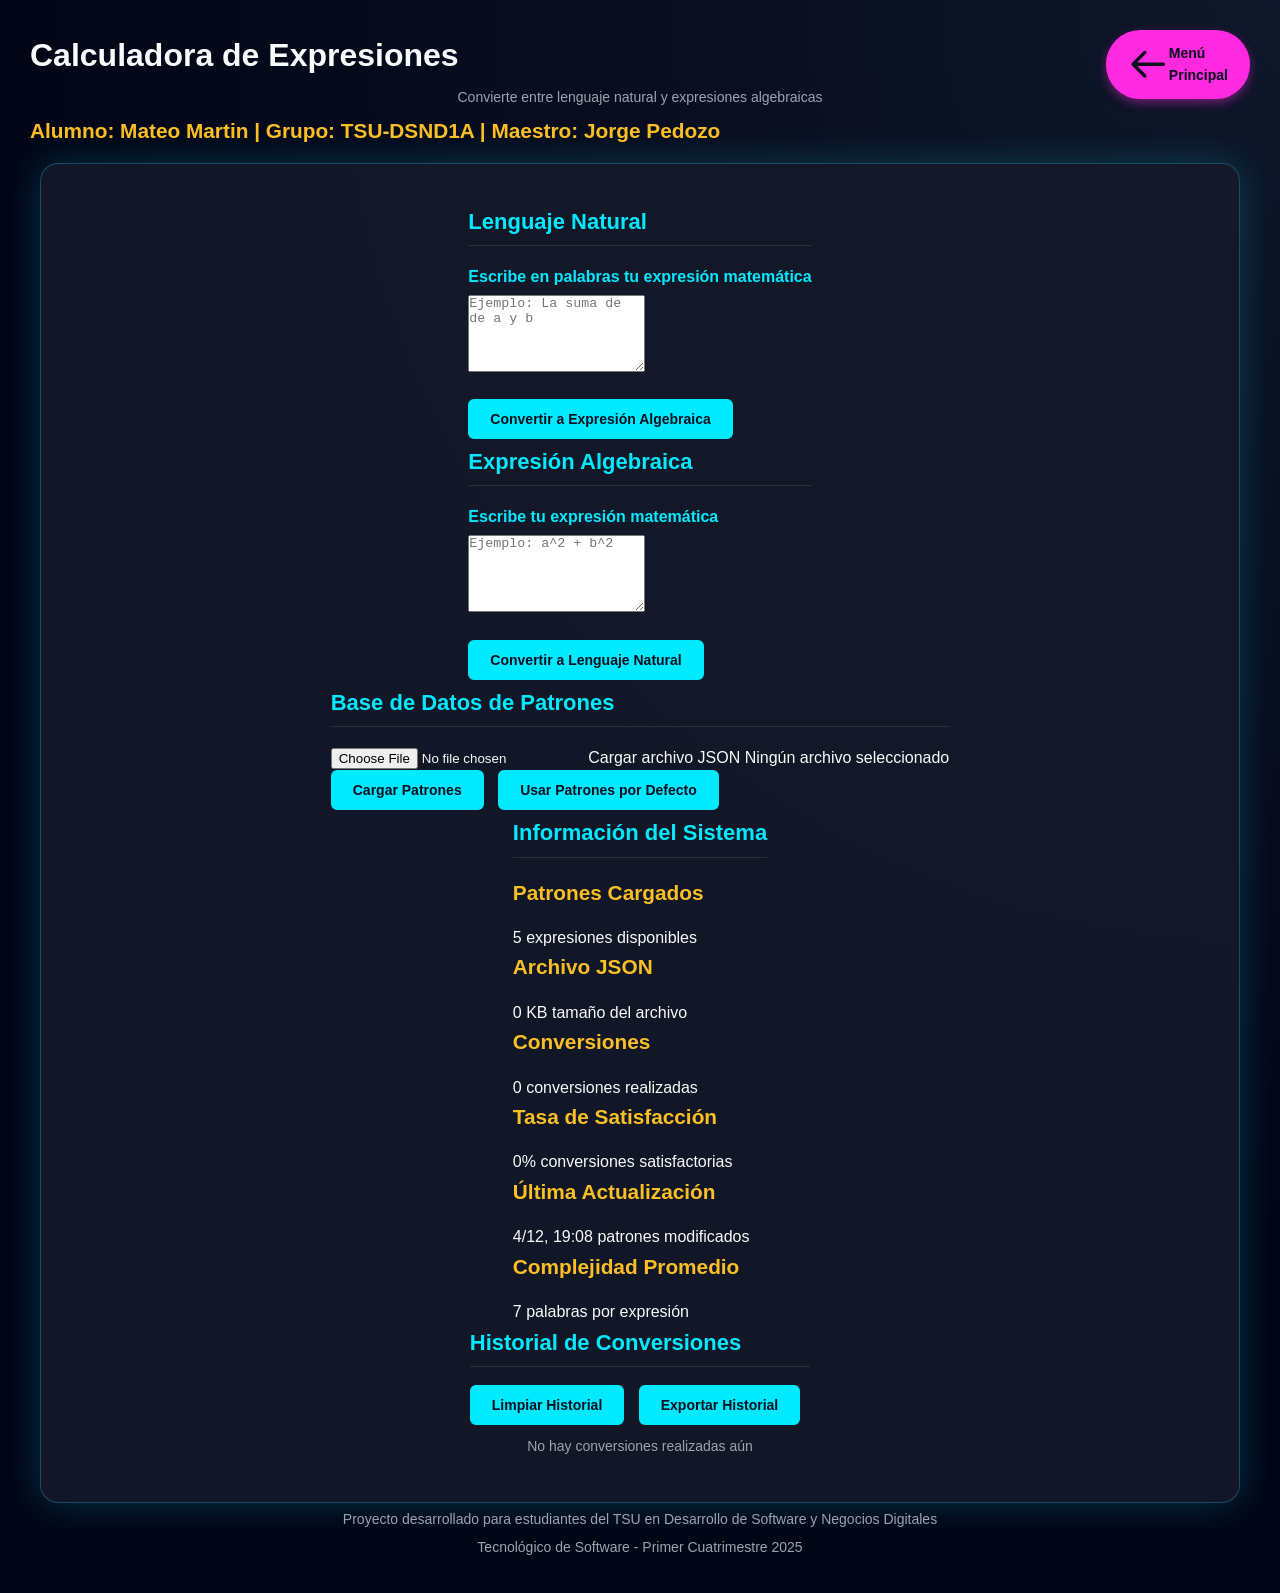
<file: actividades/actividad06/index.html>
<!DOCTYPE html>
<html lang="es">
<head>
    <meta charset="UTF-8">
    <meta name="viewport" content="width=device-width, initial-scale=1.0">
    <title>Calculadora Expresiones Algebraicas</title>
<link rel="stylesheet" href="../../style.css">
</head>
<body>
    <a href="../../index.html" id="return-btn">
    <svg fill="none" stroke="currentColor" viewBox="0 0 24 24">
        <path stroke-linecap="round" stroke-linejoin="round" stroke-width="2"
        d="M10 19l-7-7m0 0l7-7m-7 7h18"></path>
    </svg>
    Menú Principal
</a>
    <!-- Encabezado principal -->
<header>
<header>
    <h1>Calculadora de Expresiones</h1>
    <p class="subtitle">Convierte entre lenguaje natural y expresiones algebraicas</p>
    <h3>Alumno: Mateo Martin | Grupo: TSU-DSND1A | Maestro: Jorge Pedozo</h3>
</header>

    </header>

    <!-- Contenedor principal de 2 columnas -->
    <main class="container">
        <div class="converter-grid">
            <!-- Columna izquierda: Lenguaje Natural -->
            <div class="column natural-column">
                <h2>Lenguaje Natural</h2>
                <div class="input-group">
                    <label for="natural-input">Escribe en palabras tu expresión matemática</label>
                    <textarea 
                        id="natural-input" 
                        placeholder="Ejemplo: La suma de de a y b"
                        rows="5"
                    ></textarea>
                </div>
                <button id="convert-to-algebraic-btn" class="convert-button">
                    Convertir a Expresión Algebraica
                </button>
                <!-- En la columna natural, después del botón convert-to-algebraic-btn -->
                <div id="natural-result" class="result-section" style="display: none;">
                    <div class="result-content">
                        <h4>Resultado:</h4>
                        <div id="natural-output" class="result-output"></div>
                    </div>
                    <div class="evaluation-buttons">
                        <button id="natural-satisfactory-btn" class="satisfactory-btn">
                            Resultado Satisfactorio
                        </button>
                        <button id="natural-improve-btn" class="improve-btn">
                            Necesita Mejora
                        </button>
                        <button id="natural-add-pattern-btn" class="add-pattern-btn">
                            Agregar Patrón
                        </button>
                    </div>
                </div>
            </div>


            <!-- Columna derecha: Expresión Algebraica -->
            <div class="column algebraic-column">
                <h2>Expresión Algebraica</h2>
                <div class="input-group">
                    <label for="algebraic-input">Escribe tu expresión matemática</label>
                    <textarea 
                        id="algebraic-input" 
                        placeholder="Ejemplo: a^2 + b^2"
                        rows="5"
                    ></textarea>
                </div>
                <button id="convert-to-natural-btn" class="convert-button">
                    Convertir a Lenguaje Natural
                </button>
                <!-- En la columna algebraica, después del botón convert-to-natural-btn -->
                <div id="algebraic-result" class="result-section" style="display: none;">
                    <div class="result-content">
                        <h4>Resultado:</h4>
                        <div id="algebraic-output" class="result-output"></div>
                    </div>
                    <div class="evaluation-buttons">
                        <button id="algebraic-satisfactory-btn" class="satisfactory-btn">
                            Resultado Satisfactorio
                        </button>
                        <button id="algebraic-improve-btn" class="improve-btn">
                            Necesita Mejora
                        </button>
                        <button id="algebraic-add-pattern-btn" class="add-pattern-btn">
                            Agregar Patrón
                        </button>
                    </div>
                </div>
            </div>
        </div>


        <!-- Sección de carga de JSON -->
        <section class="json-loader-section">
            <h2>Base de Datos de Patrones</h2>
            <div class="json-loader">
                <div class="file-input-wrapper">
                    <input type="file" id="json-file-input" accept=".json" />
                    <label for="json-file-input" class="file-input-label">
                        Cargar archivo JSON
                    </label>
                    <span id="file-name" class="file-name">Ningún archivo seleccionado</span>
                </div>
                <button id="load-json-btn" class="load-button" disabled>
                    Cargar Patrones
                </button>
                <button id="reset-json-btn" class="reset-button">
                    Usar Patrones por Defecto
                </button>
            </div>
        </section>

        <!-- Tarjeta de información y métricas -->
        <section class="info-section">
            <h2>Información del Sistema</h2>
            <div class="info-cards">
                <div class="info-card">
                    <h3>Patrones Cargados</h3>
                    <div class="metric">
                        <span class="metric-number" id="total-patterns">0</span>
                        <span class="metric-label">expresiones disponibles</span>
                    </div>
                </div>

                <div class="info-card">
                    <h3>Archivo JSON</h3>
                    <div class="metric">
                        <span class="metric-number" id="file-size">0 KB</span>
                        <span class="metric-label">tamaño del archivo</span>
                    </div>
                </div>

                <div class="info-card">
                    <h3>Conversiones</h3>
                    <div class="metric">
                        <span class="metric-number" id="conversions-count">0</span>
                        <span class="metric-label">conversiones realizadas</span>
                    </div>
                </div>

                <div class="info-card">
                    <h3>Tasa de Satisfacción</h3>
                    <div class="metric">
                        <span class="metric-number" id="satisfaction-rate">0%</span>
                        <span class="metric-label">conversiones satisfactorias</span>
                    </div>
                </div>

                <div class="info-card">
                    <h3>Última Actualización</h3>
                    <div class="metric">
                        <span class="metric-number" id="last-update">--</span>
                        <span class="metric-label">patrones modificados</span>
                    </div>
                </div>

                <div class="info-card">
                    <h3>Complejidad Promedio</h3>
                    <div class="metric">
                        <span class="metric-number" id="avg-complexity">0</span>
                        <span class="metric-label">palabras por expresión</span>
                    </div>
                </div>
            </div>
        </section>

        <!-- Sección de historial de conversiones -->
        <section class="history-section">
            <h2>Historial de Conversiones</h2>
            <div class="history-controls">
                <button id="clear-history-btn" class="clear-button">
                    Limpiar Historial
                </button>
                <button id="export-history-btn" class="export-button">
                    Exportar Historial
                </button>
            </div>
            <div id="conversion-history" class="history-list">
                <p class="no-history">No hay conversiones realizadas aún</p>
            </div>
        </section>
    </main>

    <!-- Pie de página -->
    <footer>
        <p>Proyecto desarrollado para estudiantes del TSU en Desarrollo de Software y Negocios Digitales</p>
        <p>Tecnológico de Software - Primer Cuatrimestre 2025</p>
    </footer>
<script>
// Variables globales
let patternsData = null;
let conversionHistory = [];
let stats = {
    totalConversions: 0,
    satisfactoryConversions: 0,
    totalPatterns: 0,
    fileSize: 0,
    lastUpdate: null
};

// Patrones por defecto para comenzar
const defaultPatterns = {
    "patterns": [
        {
            "id": 1,
            "natural": "La suma de {var1} y {var2}",
            "algebraic": "{var1} + {var2}",
            "category": "operaciones_basicas"
        },
        {
            "id": 2,
            "natural": "La resta de {var1} y {var2}",
            "algebraic": "{var1} - {var2}",
            "category": "operaciones_basicas"
        },
        {
            "id": 3,
            "natural": "El producto de {var1} por {var2}",
            "algebraic": "{var1} × {var2}",
            "category": "operaciones_basicas"
        },
        {
            "id": 4,
            "natural": "El cociente de {var1} sobre {var2}",
            "algebraic": "{var1} ÷ {var2}",
            "category": "operaciones_basicas"
        },
		{
            "id": 5,
            "natural": "La suma de los cuadrados de {var1} y {var2}",
            "algebraic": "{var1}^2 + {var2}^2",
            "category": "combinadas"
        }
    ]
};

// InicializaciÃ³n cuando se carga la pÃ¡gina
document.addEventListener('DOMContentLoaded', function() {
    // Cargar patrones por defecto
    loadPatterns(defaultPatterns);
    
    // Configurar event listeners
    setupEventListeners();
    
    // Actualizar mÃ©tricas iniciales
    updateMetrics();
});

// Configurar todos los event listeners
function setupEventListeners() {
    // Botones de conversiÃ³n
    document.getElementById('convert-to-algebraic-btn').addEventListener('click', () => {
        convertNaturalToAlgebraic();
    });
    
    document.getElementById('convert-to-natural-btn').addEventListener('click', () => {
        convertAlgebraicToNatural();
    });
    
    // Botones de evaluaciÃ³n - Columna Natural
    document.getElementById('natural-satisfactory-btn').addEventListener('click', () => {
        markAsSatisfactory('natural');
    });
    
    document.getElementById('natural-improve-btn').addEventListener('click', () => {
        markForImprovement('natural');
    });
    
    document.getElementById('natural-add-pattern-btn').addEventListener('click', () => {
        showAddPatternDialog('natural');
    });
    
    // Botones de evaluaciÃ³n - Columna Algebraica
    document.getElementById('algebraic-satisfactory-btn').addEventListener('click', () => {
        markAsSatisfactory('algebraic');
    });
    
    document.getElementById('algebraic-improve-btn').addEventListener('click', () => {
        markForImprovement('algebraic');
    });
    
    document.getElementById('algebraic-add-pattern-btn').addEventListener('click', () => {
        showAddPatternDialog('algebraic');
    });
    
    // Manejo de archivos JSON
    document.getElementById('json-file-input').addEventListener('change', handleFileSelection);
    document.getElementById('load-json-btn').addEventListener('click', loadJSONFile);
    document.getElementById('reset-json-btn').addEventListener('click', resetToDefault);
    
    // Historial
    document.getElementById('clear-history-btn').addEventListener('click', clearHistory);
    document.getElementById('export-history-btn').addEventListener('click', exportHistory);
}

// FunciÃ³n para convertir lenguaje natural a algebraico
function convertNaturalToAlgebraic() {
    const input = document.getElementById('natural-input').value.trim();
    if (!input) {
        alert('Por favor, ingresa una expresión en lenguaje natural');
        return;
    }
    
    const result = processNaturalToAlgebraic(input);
    displayResult('natural', input, result);
    
    // Actualizar estadÃ­sticas
    stats.totalConversions++;
    addToHistory('natural-to-algebraic', input, result);
    updateMetrics();
}

// FunciÃ³n para convertir algebraico a lenguaje natural
function convertAlgebraicToNatural() {
    const input = document.getElementById('algebraic-input').value.trim();
    if (!input) {
        alert('Por favor, ingresa una expresión algebraica');
        return;
    }
    
    const result = processAlgebraicToNatural(input);
    displayResult('algebraic', input, result);
    
    // Actualizar estadÃ­sticas
    stats.totalConversions++;
    addToHistory('algebraic-to-natural', input, result);
    updateMetrics();
}

// Procesar conversiÃ³n de natural a algebraico
function processNaturalToAlgebraic(input) {
    if (!patternsData || !patternsData.patterns) {
        return "Error: No hay patrones cargados";
    }
    
    const normalizedInput = input.toLowerCase();
    
    // Buscar patrones que coincidan
    for (let pattern of patternsData.patterns) {
        const match = matchNaturalPattern(normalizedInput, pattern.natural);
        if (match.isMatch) {
            return substituteVariables(pattern.algebraic, match.variables);
        }
    }
    
    return "No se encontró un patrón coincidente. Considera agregar este caso a los patrones.";
}

// Procesar conversiÃ³n de algebraico a natural
function processAlgebraicToNatural(input) {
    if (!patternsData || !patternsData.patterns) {
        return "Error: No hay patrones cargados";
    }
    
    const normalizedInput = normalizeAlgebraicExpression(input);
    
    // Buscar patrones que coincidan
    for (let pattern of patternsData.patterns) {
        const match = matchAlgebraicPattern(normalizedInput, pattern.algebraic);
        if (match.isMatch) {
            return substituteVariables(pattern.natural, match.variables);
        }
    }
    
    return "No se encontró un patrón coincidente. Considera agregar este caso a los patrones.";
}

// FunciÃ³n para hacer coincidir patrones de lenguaje natural

function matchNaturalPattern(input, pattern) {
    // Convertir patrÃ³n a regex
    let regex = pattern.toLowerCase();
    const variables = {};
    let varCounter = 0;
    
    // Reemplazar variables con grupos de captura
    regex = regex.replace(/\{(\w+)\}/g, (match, varName) => {
        variables[varName] = varCounter++;
        return '([a-zA-Z0-9_]+)';
    });
    
    // Hacer que los espacios sean opcionales y flexibles
    regex = regex.replace(/\s+/g, '\\s*');
    regex = '^\\s*' + regex + '\\s*$';
    
    const regexPattern = new RegExp(regex);
    const match = input.match(regexPattern);
    
    if (match) {
        const extractedVars = {};
        for (let [varName, index] of Object.entries(variables)) {
            extractedVars[varName] = match[index + 1];
        }
        return { isMatch: true, variables: extractedVars };
    }
    
    return { isMatch: false, variables: {} };
}

function matchAlgebraicPattern(input, pattern) {
    let normalizedInput = normalizeAlgebraicExpression(input);
    let normalizedPattern = normalizeAlgebraicExpression(pattern);
    
    console.log('=== DEBUGGING MATCH ===');
    console.log('Pattern original:', pattern);
    console.log('Pattern normalizado:', normalizedPattern);
    console.log('Input normalizado:', normalizedInput);
    
    // Primero escapar caracteres especiales EXCEPTO las llaves
    let regex = normalizedPattern.replace(/[\+\-\*\^]/g, '\\$&');
    console.log('Después de escapar:', regex);
    
    // Luego reemplazar variables con grupos de captura
    const variables = {};
    let varCounter = 0;
    
    regex = regex.replace(/\{(\w+)\}/g, (match, varName) => {
        variables[varName] = varCounter++;
        console.log(`Variable encontrada: ${varName} en posición ${varCounter-1}`);
        return '([a-zA-Z0-9_]+)';
    });
    
    regex = '^\\s*' + regex + '\\s*$';
    
    console.log('Regex final:', regex);
    console.log('Variables mapeadas:', variables);
    
    const regexPattern = new RegExp(regex);
    const match = normalizedInput.match(regexPattern);
    
    console.log('Match result:', match);
    console.log('=== END DEBUG ===');
    
    if (match) {
        const extractedVars = {};
        for (let [varName, index] of Object.entries(variables)) {
            extractedVars[varName] = match[index + 1];
        }
        return { isMatch: true, variables: extractedVars };
    }
    
    return { isMatch: false, variables: {} };
}

// Normalizar expresiones algebraicas
function normalizeAlgebraicExpression(expr) {
    return expr
        .replace(/\s+/g, '') // Quitar espacios
        .replace(/²/g, '^2') // Convertir ² a ^2 (no Â²)
        .replace(/³/g, '^3') // Convertir ³ a ^3 (no Â³)
        .replace(/\*/g, '×') // Normalizar multiplicación (no Ã—)
        .replace(/\//g, '÷') // Normalizar división (no Ã·)
        .toLowerCase();
}

// Sustituir variables en el patrÃ³n
function substituteVariables(template, variables) {
    let result = template;
    for (let [varName, value] of Object.entries(variables)) {
        const regex = new RegExp(`\\{${varName}\\}`, 'g');
        result = result.replace(regex, value);
    }
    return result;
}

// Mostrar resultado en la interfaz
function displayResult(column, input, result) {
    const resultSection = document.getElementById(`${column}-result`);
    const outputElement = document.getElementById(`${column}-output`);
    
    outputElement.textContent = result;
    resultSection.style.display = 'block';
}

// Marcar como satisfactorio
function markAsSatisfactory(column) {
    stats.satisfactoryConversions++;
    updateMetrics();
    
    // Feedback visual
    showFeedback(`Marcado como satisfactorio`, 'success');
    
    // Ocultar la secciÃ³n de resultado despuÃ©s de un tiempo
    setTimeout(() => {
        document.getElementById(`${column}-result`).style.display = 'none';
    }, 2000);
}

// Marcar para mejora
function markForImprovement(column) {
    showFeedback('Marcado para mejora. Considera agregar un nuevo patrón.', 'warning');
}

// Mostrar diÃ¡logo para agregar patrÃ³n
function showAddPatternDialog(column) {
    const input = document.getElementById(`${column === 'natural' ? 'natural' : 'algebraic'}-input`).value;
    const output = document.getElementById(`${column}-output`).textContent;
    
    const naturalText = column === 'natural' ? input : output;
    const algebraicText = column === 'natural' ? output : input;
    
    const newNatural = prompt('Expresión en lenguaje natural:', naturalText);
    if (!newNatural) return;
    
    const newAlgebraic = prompt('Expresión algebraica:', algebraicText);
    if (!newAlgebraic) return;
    
    const category = prompt('Categoría­a (opcional):', 'personalizado') || 'personalizado';
    
    addNewPattern(newNatural, newAlgebraic, category);
}

// Agregar nuevo patrÃ³n
function addNewPattern(natural, algebraic, category = 'personalizado') {
    if (!patternsData) {
        patternsData = { patterns: [] };
    }
    
    const newId = Math.max(...patternsData.patterns.map(p => p.id || 0), 0) + 1;
    const newPattern = {
        id: newId,
        natural: natural,
        algebraic: algebraic,
        category: category
    };
    
    patternsData.patterns.push(newPattern);
    stats.totalPatterns = patternsData.patterns.length;
    updateMetrics();
    
    showFeedback(`Nuevo patrón agregado: "${natural}" - "${algebraic}"`, 'success');
}

// Cargar patrones
function loadPatterns(data) {
    patternsData = data;
    stats.totalPatterns = data.patterns ? data.patterns.length : 0;
    stats.lastUpdate = new Date().toLocaleString('es-ES', {
        day: '2-digit',
        month: '2-digit',
        hour: '2-digit',
        minute: '2-digit'
    });
    updateMetrics();
}

// Manejar selecciÃ³n de archivo
function handleFileSelection() {
    const fileInput = document.getElementById('json-file-input');
    const fileName = document.getElementById('file-name');
    const loadButton = document.getElementById('load-json-btn');
    
    if (fileInput.files.length > 0) {
        const file = fileInput.files[0];
        fileName.textContent = file.name;
        stats.fileSize = Math.round(file.size / 1024);
        loadButton.disabled = false;
    } else {
        fileName.textContent = 'Ningún archivo seleccionado';
        stats.fileSize = 0;
        loadButton.disabled = true;
    }
    updateMetrics();
}

// Cargar archivo JSON
function loadJSONFile() {
    const fileInput = document.getElementById('json-file-input');
    if (fileInput.files.length === 0) {
        alert('Por favor, selecciona un archivo JSON');
        return;
    }
    
    const file = fileInput.files[0];
    const reader = new FileReader();
    
    reader.onload = function(e) {
        try {
            const jsonData = JSON.parse(e.target.result);
            
            // Validar estructura del JSON
            if (!jsonData.patterns || !Array.isArray(jsonData.patterns)) {
                throw new Error('El archivo JSON debe tener una propiedad "patterns" que sea un array');
            }
            
            loadPatterns(jsonData);
            showFeedback(`Archivo cargado exitosamente: ${file.name}`, 'success');
            
        } catch (error) {
            alert(`Error al cargar el archivo: ${error.message}`);
        }
    };
    
    reader.readAsText(file);
}

// Resetear a patrones por defecto
function resetToDefault() {
    if (confirm('¿Estás seguro de que quieres resetear a los patrones por defecto?')) {
        loadPatterns(defaultPatterns);
        stats.fileSize = 0;
        document.getElementById('file-name').textContent = 'Ningún archivo seleccionado';
        document.getElementById('json-file-input').value = '';
        showFeedback('Patrones reseteados a valores por defecto', 'info');
    }
}

// Agregar al historial
function addToHistory(type, input, output) {
    const historyItem = {
        timestamp: new Date().toLocaleString('es-ES'),
        type: type,
        input: input,
        output: output
    };
    
    conversionHistory.unshift(historyItem); // Agregar al inicio
    if (conversionHistory.length > 50) { // Limitar historial
        conversionHistory.pop();
    }
    
    updateHistoryDisplay();
}

// Actualizar visualizaciÃ³n del historial
function updateHistoryDisplay() {
    const historyContainer = document.getElementById('conversion-history');
    
    if (conversionHistory.length === 0) {
        historyContainer.innerHTML = '<p class="no-history">No hay conversiones realizadas aún</p>';
        return;
    }
    
    const historyHTML = conversionHistory.map(item => `
        <div class="history-item">
            <div class="history-header">
                <span class="history-type">${item.type === 'natural-to-algebraic' ? 'Natural a Algebraico' : 'Algebraico a Natural'}</span>
                <span class="history-timestamp">${item.timestamp}</span>
            </div>
            <div class="history-content">
                <div><strong>Entrada:</strong> ${item.input}</div>
                <div><strong>Resultado:</strong> ${item.output}</div>
            </div>
        </div>
    `).join('');
    
    historyContainer.innerHTML = historyHTML;
}

// Limpiar historial
function clearHistory() {
    if (confirm('¿Estás seguro de que quieres limpiar el historial?')) {
        conversionHistory = [];
        updateHistoryDisplay();
        showFeedback('Historial limpiado', 'info');
    }
}

// Exportar historial
function exportHistory() {
    if (conversionHistory.length === 0) {
        alert('No hay historial para exportar');
        return;
    }
    
    const dataStr = JSON.stringify(conversionHistory, null, 2);
    const dataBlob = new Blob([dataStr], {type: 'application/json'});
    
    const link = document.createElement('a');
    link.href = URL.createObjectURL(dataBlob);
    link.download = `historial_conversiones_${new Date().toISOString().split('T')[0]}.json`;
    link.click();
    
    showFeedback('Historial exportado exitosamente', 'success');
}

// Actualizar mÃ©tricas en la interfaz
function updateMetrics() {
    document.getElementById('total-patterns').textContent = stats.totalPatterns;
    document.getElementById('file-size').textContent = stats.fileSize > 0 ? `${stats.fileSize} KB` : '0 KB';
    document.getElementById('conversions-count').textContent = stats.totalConversions;
    
    // Calcular tasa de satisfacciÃ³n
    const satisfactionRate = stats.totalConversions > 0 
        ? Math.round((stats.satisfactoryConversions / stats.totalConversions) * 100)
        : 0;
    document.getElementById('satisfaction-rate').textContent = `${satisfactionRate}%`;
    
    document.getElementById('last-update').textContent = stats.lastUpdate || '--';
    
    // Calcular complejidad promedio
    const avgComplexity = calculateAverageComplexity();
    document.getElementById('avg-complexity').textContent = avgComplexity;
}

// Calcular complejidad promedio
function calculateAverageComplexity() {
    if (!patternsData || !patternsData.patterns || patternsData.patterns.length === 0) {
        return 0;
    }
    
    const totalWords = patternsData.patterns.reduce((sum, pattern) => {
        const wordCount = pattern.natural.split(' ').length;
        return sum + wordCount;
    }, 0);
    
    return Math.round(totalWords / patternsData.patterns.length);
}

// Mostrar feedback al usuario
function showFeedback(message, type = 'info') {
    // Crear elemento de feedback si no existe
    let feedbackElement = document.getElementById('feedback-message');
    if (!feedbackElement) {
        feedbackElement = document.createElement('div');
        feedbackElement.id = 'feedback-message';
        feedbackElement.style.cssText = `
            position: fixed;
            top: 20px;
            right: 20px;
            padding: 1rem;
            border-radius: 4px;
            color: white;
            font-weight: 600;
            z-index: 1000;
            transition: opacity 0.3s ease;
        `;
        document.body.appendChild(feedbackElement);
    }
    
    // Configurar estilos segÃºn el tipo
    const colors = {
        'success': '#10b981',
        'error': '#ef4444',
        'warning': '#f59e0b',
        'info': '#3b82f6'
    };
    
    feedbackElement.style.backgroundColor = colors[type] || colors['info'];
    feedbackElement.textContent = message;
    feedbackElement.style.opacity = '1';
    
    // Ocultar despuÃ©s de 3 segundos
    setTimeout(() => {
        feedbackElement.style.opacity = '0';
    }, 3000);
}

</script>
</body>
</html>
</file>
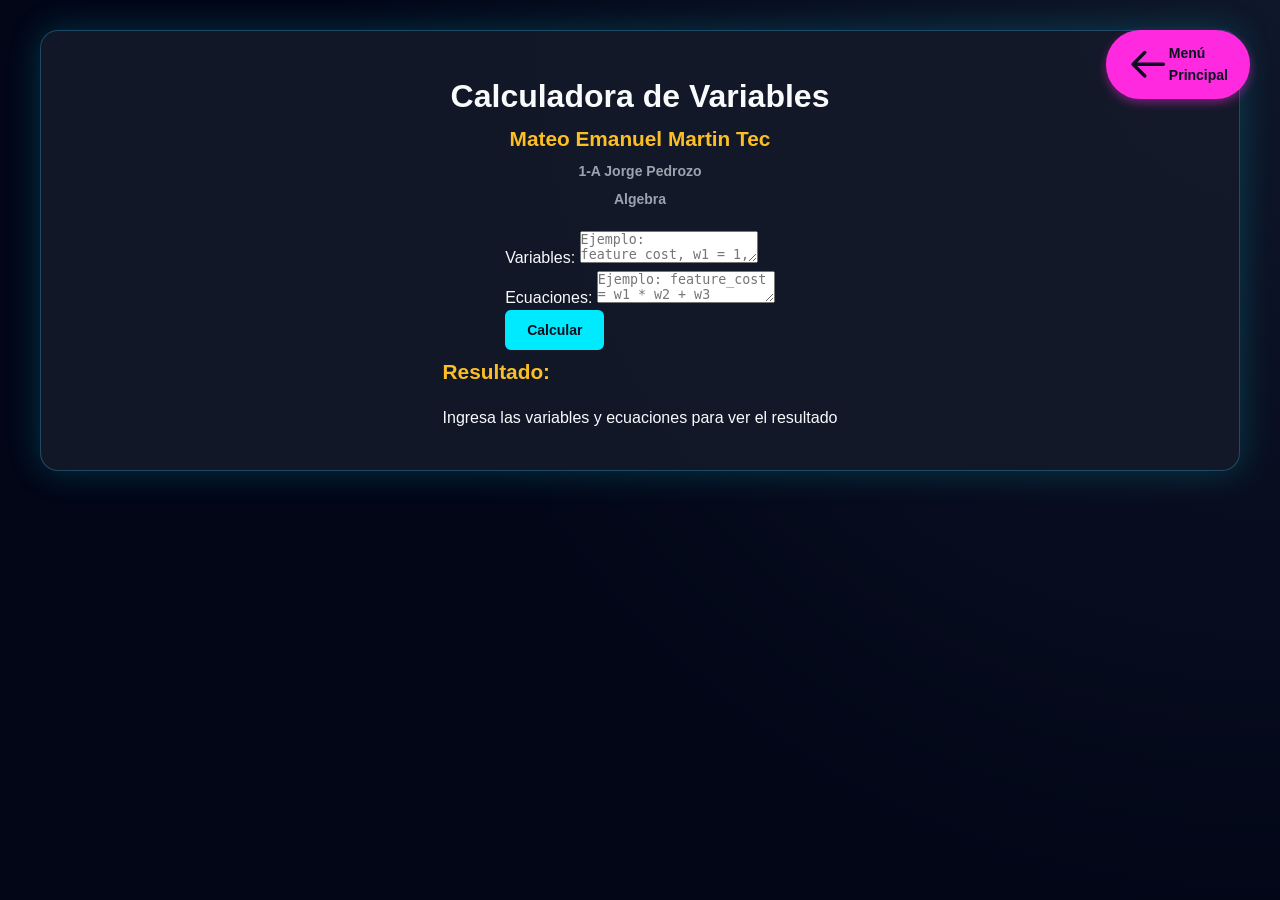
<file: actividades/actividad08/index.html>
<!-- Estructura básica del documento HTML -->
<!DOCTYPE html>
<html lang="es">
<head>
    <meta charset="UTF-8">
    <meta name="viewport" content="width=device-width, initial-scale=1.0">
    <title>Calculadora Operaciones Algebraicas</title>
<link rel="stylesheet" href="../../style.css">
</head>
<body>
    
<a href="../../index.html" id="return-btn">
    <svg fill="none" stroke="currentColor" viewBox="0 0 24 24">
        <path stroke-linecap="round" stroke-linejoin="round" stroke-width="2"
        d="M10 19l-7-7m0 0l7-7m-7 7h18"></path>
    </svg>
    Menú Principal
</a>

    <!-- Estructura básica del documento HTML -->
<div class="container">
        <h1>Calculadora de Variables</h1>
        <h3> Mateo Emanuel Martin Tec <p>
            1-A Jorge Pedrozo
        </p><p>Algebra</p></h3>

        <div class="input-section">
            <div class="field-group">
                <label for="variables">Variables:</label>
                <textarea id="variables" placeholder="Ejemplo: feature_cost, w1 = 1, w2 = 2, w3 = 3"></textarea>
            </div>

            <div class="field-group">
                <label for="equations">Ecuaciones:</label>
                <textarea id="equations" placeholder="Ejemplo: feature_cost = w1 * w2 + w3"></textarea>
            </div>

            <button id="calculate-btn" class="calculate-button">Calcular</button>
        </div>

        <div class="result-section">
            <div class="info-card">
                <h3>Resultado:</h3>
                <div id="result" class="result-content">
                    Ingresa las variables y ecuaciones para ver el resultado
                </div>
            </div>
        </div>
    </div>
<script>
    // Clase principal de la calculadora
class Calculator {
    constructor() {
        this.variablesInput = document.getElementById('variables');
        this.equationsInput = document.getElementById('equations');
        this.calculateButton = document.getElementById('calculate-btn');
        this.resultDiv = document.getElementById('result');
        
        this.init();
    }
    
    // Inicializar eventos
    init() {
        this.calculateButton.addEventListener('click', () => this.calculate());
        
        // También permitir calcular con Ctrl+Enter en los campos
        this.variablesInput.addEventListener('keydown', (e) => {
            if (e.key === 'Enter' && e.ctrlKey) {
                this.calculate();
            }
        });
        
        this.equationsInput.addEventListener('keydown', (e) => {
            if (e.key === 'Enter' && e.ctrlKey) {
                this.calculate();
            }
        });
    }
    
    // Parsear las variables del campo de texto
    parseVariables(variablesText) {
        const variables = {};
        const lines = variablesText.split('\n').filter(line => line.trim());
        
        for (const line of lines) {
            const trimmedLine = line.trim();
            if (!trimmedLine) continue;
            
            // Separar por comas para manejar múltiples declaraciones en una línea
            const parts = trimmedLine.split(',');
            
            for (const part of parts) {
                const trimmedPart = part.trim();
                if (!trimmedPart) continue;
                
                // Buscar asignaciones como "w1 = 1" o "variable = valor"
                const assignmentMatch = trimmedPart.match(/^(\w+)\s*=\s*(.+)$/);
                if (assignmentMatch) {
                    const [, varName, value] = assignmentMatch;
                    try {
                        // Intentar evaluar el valor (puede ser numérico o una expresión)
                        variables[varName.trim()] = this.evaluateExpression(value.trim(), variables);
                    } catch (error) {
                        throw new Error(`Error al evaluar la variable "${varName}": ${error.message}`);
                    }
                } else {
                    // Si no hay asignación, asumir que es solo el nombre de la variable
                    const varName = trimmedPart.trim();
                    if (varName && !variables.hasOwnProperty(varName)) {
                        variables[varName] = 0; // Valor por defecto
                    }
                }
            }
        }
        
        return variables;
    }
    
    // Evaluar expresiones matemáticas
    evaluateExpression(expression, variables) {
        // Primero validar que la expresión original solo contenga caracteres seguros
        // Permitimos: letras, números, operadores (+, -, *, /, ^), paréntesis, puntos, espacios
        if (!/^[a-zA-Z0-9+\-*/().\s^]+$/.test(expression)) {
            throw new Error(`Expresión contiene caracteres no válidos: ${expression}`);
        }
        
        // Convertir ^ a ** para potencias (JavaScript usa ** en lugar de ^)
        let processedExpression = expression.replace(/\^/g, '**');
        
        // Reemplazar variables conocidas en la expresión
        for (const [varName, value] of Object.entries(variables)) {
            const regex = new RegExp(`\\b${varName}\\b`, 'g');
            processedExpression = processedExpression.replace(regex, value);
        }
        
        // Verificar que no queden variables sin resolver (letras)
        if (/[a-zA-Z]/.test(processedExpression)) {
            const undefinedVars = processedExpression.match(/[a-zA-Z]+/g);
            throw new Error(`Variables sin definir: ${undefinedVars.join(', ')}`);
        }
        
        try {
            return Function(`"use strict"; return (${processedExpression})`)();
        } catch (error) {
            throw new Error(`Error al evaluar: ${processedExpression}`);
        }
    }
    
    // Función principal de cálculo
    calculate() {
        try {
            const variablesText = this.variablesInput.value.trim();
            const equationsText = this.equationsInput.value.trim();
            
            if (!variablesText && !equationsText) {
                this.showResult('Por favor ingresa las variables y ecuaciones', 'error');
                return;
            }
            
            // Parsear variables
            const variables = this.parseVariables(variablesText);
            
            // Procesar ecuaciones
            const equations = equationsText.split('\n').filter(line => line.trim());
            const results = [];
            
            for (const equation of equations) {
                const trimmedEquation = equation.trim();
                if (!trimmedEquation) continue;
                
                // Buscar ecuaciones como "result = expression"
                const equationMatch = trimmedEquation.match(/^(\w+)\s*=\s*(.+)$/);
                if (equationMatch) {
                    const [, resultVar, expression] = equationMatch;
                    
                    try {
                        const result = this.evaluateExpression(expression, variables);
                        variables[resultVar] = result;
                        results.push(`${resultVar} = ${result}`);
                    } catch (error) {
                        throw new Error(`Error en ecuación "${trimmedEquation}": ${error.message}`);
                    }
                } else {
                    // Si no es una asignación, evaluar como expresión directa
                    try {
                        const result = this.evaluateExpression(trimmedEquation, variables);
                        results.push(`${trimmedEquation} = ${result}`);
                    } catch (error) {
                        throw new Error(`Error al evaluar "${trimmedEquation}": ${error.message}`);
                    }
                }
            }
            
            if (results.length === 0) {
                this.showResult('No se encontraron ecuaciones válidas para calcular', 'warning');
            } else {
                this.showResult(results.join('\n'), 'success');
            }
            
        } catch (error) {
            this.showResult(`Error: ${error.message}`, 'error');
        }
    }
    
    // Mostrar resultados en la interfaz
    showResult(message, type = 'success') {
        this.resultDiv.textContent = message;
        
        // Remover clases anteriores
        this.resultDiv.classList.remove('result-success', 'result-error', 'result-warning');
        
        // Agregar clase según el tipo
        if (type !== 'success') {
            this.resultDiv.classList.add(`result-${type}`);
        }
    }
}

// Inicializar la calculadora cuando el DOM esté listo
document.addEventListener('DOMContentLoaded', () => {
    new Calculator();
});
</script>
<audio id="btn-sound" src="https://www.soundjay.com/buttons/sounds/button-16.mp3"></audio>
<script>
  const btn = document.querySelector(".calculate-button");
  const sound = document.getElementById("btn-sound");
  btn.addEventListener("click", () => {
    sound.currentTime = 0; // reinicia el audio para que suene cada click
    sound.play();
  });
</script>
</body>
</html>
</file>
<file: style.css>
/* ==================== 0. VARIABLES CSS (Tema Neón/Futurista) ==================== */
:root {
    --bg-dark: #0a0f1f;
    --bg-global: radial-gradient(circle at top right, #0f172a, #020617 60%);
    --bg-card: rgba(20, 26, 42, 0.9);

    --accent-main: #00eaff;
    --accent-secondary: #ff2ae0;
    --accent-success: #00ff9d;
    --accent-warning: #fbbf24;

    --text-primary: #f8fafc;
    --text-secondary: #9ca3af;
    --border-color: rgba(56, 189, 248, 0.3);

    --shadow-sm: 0 4px 10px rgba(0, 0, 0, 0.3);
    --shadow-lg: 0 0 35px rgba(0, 238, 255, 0.2);
}

/* Importar fuentes */
@import url('https://fonts.googleapis.com/css?family=Poppins:wght@300;400;600;700&family=Orbitron:wght@600;800&display=swap');

/* ==================== 1. RESET BÁSICO Y TIPOGRAFÍA ==================== */
* {
    margin: 0;
    padding: 0;
    box-sizing: border-box;
}

body {
    font-family: 'Poppins', sans-serif;
    line-height: 1.6;
    background: var(--bg-global);
    color: var(--text-primary);
    min-height: 100vh;
    padding: 30px;
}

.container {
    max-width: 1200px;
    margin: 0 auto;
    padding: 40px;
    background: var(--bg-card);
    border-radius: 18px;
    box-shadow: var(--shadow-lg);
    border: 1px solid var(--border-color);
    animation: fadeIn 1s ease-in-out;
}

/* ... (Estilos body, etc.) ... */

.container {
    max-width: 1200px;
    margin: 0 auto;
    padding: 40px;
    background: var(--bg-card);
    border-radius: 18px;
    box-shadow: var(--shadow-lg);
    border: 1px solid var(--border-color);
    animation: fadeIn 1s ease-in-out;

    /* --- CONFIGURACIÓN FLEXBOX PARA CENTRAR EL CONTENIDO --- */
    display: flex; /* Habilita Flexbox */
    flex-direction: column; /* Contenido apilado verticalmente */
    align-items: center; /* Centra horizontalmente los elementos internos */
    /* -------------------------------------------------------- */
}

/* El header ya queda centrado gracias a align-items: center */
header {
    width: 100%; /* Asegura que abarque el ancho completo de .container */
}

h2 {
    font-family: 'Poppins', sans-serif;
    color: var(--accent-main);
    font-size: 22px;
    font-weight: 600;
    margin-bottom: 18px;
    padding-bottom: 6px;
    border-bottom: 1px solid rgba(255, 255, 255, 0.1);
    opacity: 0;
    transform: translateX(-20px);
    animation: slideInLeft 0.8s ease forwards;
    animation-delay: 0.3s;
}

h3 {
    color: var(--accent-warning);
    font-size: 1.3rem;
    font-weight: 600;
    margin-bottom: 1rem;
    opacity: 0;
    transform: translateY(15px);
    animation: slideUp 0.8s ease forwards;
    animation-delay: 0.5s;
}

p {
    font-size: 14px;
    margin: 5px 0;

    /* Opcional: centrado global del texto */
    text-align: center;

    color: var(--text-secondary);
    opacity: 0;
    animation: fadeIn 1s ease forwards;
    animation-delay: 0.7s;
}


h1:hover,
h2:hover,
h3:hover {
    animation: bounce 0.6s ease;
    cursor: default;
}

/* ==================== 3. CONTROLES Y FORMULARIOS ==================== */
.controls {
    border: 2px solid var(--border-color);
    padding: 20px;
    margin-bottom: 20px;
    background-color: rgba(0, 0, 0, 0.2);
    border-radius: 10px;
}

.input-group {
    margin-bottom: 20px;
}

.input-group label {
    display: block;
    font-weight: bold;
    margin-bottom: 5px;
    color: var(--accent-main);
}

.input-group input {
    width: 300px;
    padding: 8px;
    border: 2px solid var(--border-color);
    font-size: 14px;
    margin-bottom: 10px;
    background-color: #0d1326;
    color: var(--text-primary);
    border-radius: 4px;
}

.input-group input:focus {
    outline: none;
    border-color: var(--accent-main);
    box-shadow: 0 0 8px var(--accent-main);
}

/* ==================== 4. BOTONES ==================== */
button {
    padding: 10px 20px;
    font-size: 14px;
    font-weight: bold;
    border: 2px solid var(--accent-main);
    background-color: var(--accent-main);
    color: var(--bg-dark);
    cursor: pointer;
    margin-right: 10px;
    margin-bottom: 5px;
    transition: all 0.3s ease;
    border-radius: 6px;
}

button:hover {
    background-color: transparent;
    color: var(--accent-main);
    transform: scale(1.08);
    box-shadow: 0 0 15px var(--accent-main);
}

button:active {
    transform: scale(0.95);
    background-color: var(--bg-card);
    color: var(--accent-main);
}

.activity-button {
    min-height: 44px;
    min-width: 44px;
}

/* ==================== 5. NÚMEROS PREDEFINIDOS ==================== */
.preset-section {
    margin-top: 20px;
    animation: fadeIn 1s ease;
}

.preset-section p {
    margin-bottom: 15px;
    color: var(--text-secondary);
    font-size: 14px;
}

.preset-numbers {
    display: flex;
    flex-wrap: wrap;
    gap: 10px;
    margin-top: 15px;
}

.preset-btn {
    padding: 8px 15px;
    border: 2px solid var(--accent-secondary);
    background-color: rgba(255, 42, 224, 0.1);
    cursor: pointer;
    font-size: 13px;
    font-weight: bold;
    border-radius: 6px;
    color: var(--accent-secondary);
    opacity: 0;
    transform: translateY(15px);
    animation: popUp 0.6s ease forwards;
}

.preset-btn:nth-child(1) { animation-delay: 0.1s; }
.preset-btn:nth-child(2) { animation-delay: 0.2s; }
.preset-btn:nth-child(3) { animation-delay: 0.3s; }
.preset-btn:nth-child(4) { animation-delay: 0.4s; }
.preset-btn:nth-child(5) { animation-delay: 0.5s; }

.preset-btn:hover {
    background-color: var(--accent-secondary);
    color: var(--bg-dark);
    transform: scale(1.15) rotate(-2deg);
    transition: all 0.3s ease;
}

/* ==================== 6. RECTA NUMÉRICA ==================== */
.number-line-container {
    border-radius: 15px;
    padding: 25px;
    background-color: var(--bg-card);
    box-shadow: 0 6px 20px rgba(0, 255, 200, 0.4);
    margin-bottom: 25px;
    animation: fadeInUp 1s ease;
}

.number-line {
    width: 100%;
    height: 120px;
    position: relative;
    background-color: #111;
    border-radius: 12px;
    border: 2px solid var(--accent-main);
    margin: 25px 0;
    overflow: hidden;
    animation: borderPulse 3s infinite alternate;
}

.number-line::before {
    content: "";
    position: absolute;
    top: 0;
    left: -50%;
    width: 50%;
    height: 100%;
    background: linear-gradient(90deg, transparent, rgba(0, 234, 255, 0.2), transparent);
    animation: shine 3s infinite linear;
}

.line {
    position: absolute;
    top: 50%;
    left: 5%;
    right: 5%;
    height: 6px;
    background: linear-gradient(to right, var(--accent-secondary), var(--accent-main));
    border-radius: 4px;
    box-shadow: 0 0 12px var(--accent-main), 0 0 20px var(--accent-secondary);
}

.tick {
    position: absolute;
    width: 3px;
    height: 25px;
    background-color: var(--text-primary);
    top: 38px;
    box-shadow: 0 0 5px var(--accent-main);
}

.tick-label {
    position: absolute;
    top: 70px;
    font-size: 12px;
    font-weight: 600;
    color: var(--accent-main);
    transform: translateX(-50%);
    text-shadow: 0 0 5px var(--accent-main);
}

.range-info {
    text-align: center;
    margin-top: 10px;
}

.range-info small {
    color: var(--text-secondary);
    font-size: 12px;
}

/* ==================== 7. PUNTOS ==================== */
.number-point {
    position: absolute;
    width: 16px;
    height: 16px;
    top: 40px;
    transform: translateX(-50%);
    border: 2px solid var(--text-primary);
    cursor: pointer;
    border-radius: 50%;
    opacity: 0;
    transform: translateX(-50%) scale(0);
    animation: popIn 0.5s ease forwards, pulse 2s infinite ease-in-out;
}

.number-point.naturals {
    background-color: var(--accent-success);
    box-shadow: 0 0 15px var(--accent-success);
}

.number-point.integers {
    background-color: var(--accent-main);
    box-shadow: 0 0 15px var(--accent-main);
}

.number-point.rationals {
    background-color: var(--accent-secondary);
    box-shadow: 0 0 15px var(--accent-secondary);
}

.number-point.irrationals {
    background-color: var(--accent-warning);
    box-shadow: 0 0 15px var(--accent-warning);
}

.number-point:hover {
    transform: translateX(-50%) scale(1.3);
    box-shadow: 0 0 12px rgba(255, 255, 255, 0.5);
    transition: all 0.3s ease;
}

.number-point:active {
    transform: translateX(-50%) scale(0.9);
}

.point-label {
    position: absolute;
    top: -25px;
    transform: translateX(-50%);
    background-color: rgba(0,0,0,0.8);
    border: 1px solid var(--accent-main);
    padding: 2px 4px;
    font-size: 10px;
    font-weight: bold;
    white-space: nowrap;
    color: var(--text-primary);
    box-shadow: 0 0 8px var(--accent-main);
    opacity: 0;
    animation: fadeIn 1s ease forwards;
    animation-delay: 0.5s;
}

/* ==================== 8. PANELES ==================== */
.info-panels {
    display: grid;
    grid-template-columns: repeat(auto-fit, minmax(300px, 1fr));
    gap: 20px;
}

.classification-panel,
.points-panel,
.distance-calculator {
    border: 1px solid var(--border-color);
    padding: 20px;
    background-color: var(--bg-card);
    opacity: 0;
    transform: translateY(30px);
    animation: slideUpPanel 0.7s ease forwards;
    border-radius: 10px;
    transition: all 0.3s ease;
}

.classification-panel { animation-delay: 0.2s; }
.points-panel { animation-delay: 0.4s; }
.distance-calculator { animation-delay: 0.6s; }

.classification-panel:hover,
.points-panel:hover,
.distance-calculator:hover {
    transform: translateY(-5px) scale(1.02);
    box-shadow: 0 0 20px var(--accent-main);
}

/* ==================== 9. LEYENDA ==================== */
.classification-legend {
    margin-bottom: 20px;
}

.legend-item {
    display: flex;
    align-items: center;
    gap: 10px;
    margin: 10px 0;
    padding: 5px;
}

.legend-color {
    width: 20px;
    height: 20px;
    border: 2px solid var(--text-primary);
    border-radius: 4px;
    box-shadow: 0 0 5px rgba(255, 255, 255, 0.5);
}

.legend-color.naturals { background-color: var(--accent-success); }
.legend-color.integers { background-color: var(--accent-main); }
.legend-color.rationals { background-color: var(--accent-secondary); }
.legend-color.irrationals { background-color: var(--accent-warning); }

.classification-info h4 {
    font-size: 14px;
    margin: 15px 0 10px 0;
    color: var(--accent-main);
}

.classification-info ul {
    margin-left: 20px;
}

.classification-info li {
    margin: 5px 0;
    font-size: 12px;
    color: var(--text-secondary);
}



/* ==================== 11. BOTÓN DE REGRESO (Consistente) ==================== */
#return-btn {
    position: fixed; /* Fija la posición en la ventana */
    top: 30px; /* Separación de la parte superior */
    right: 30px; /* Separación del lado derecho */
    z-index: 9999; /* Por encima de otros elementos */

    /* Estilo base */
    padding: 10px 20px;
    font-size: 14px;
    font-weight: bold;
    border-radius: 9999px; /* Forma de píldora */
    text-decoration: none;

    /* Colores y efectos Neón */
    background-color: var(--accent-secondary); /* Magenta Neón */
    color: var(--bg-dark); /* Texto oscuro para contraste */
    border: 2px solid var(--accent-secondary);
    box-shadow: 0 4px 10px rgba(255, 42, 224, 0.4); /* Sombra suave magenta */

    /* Transiciones */
    transition: all 0.3s ease;
    display: inline-flex;
    align-items: center;
    justify-content: center;
}

#return-btn:hover {
    background-color: transparent; /* Fondo transparente al hacer hover */
    color: var(--accent-secondary); /* Texto neón */
    transform: scale(1.1); /* Crecimiento sutil */
    box-shadow: 0 0 20px var(--accent-secondary); /* Sombra neón intensa */
    cursor: pointer;
}

#return-btn:active {
    transform: scale(0.95); /* Efecto de presión */
}


/* ==================== ANIMACIONES ==================== */
@keyframes fadeIn { from {opacity:0;} to {opacity:1;} }
/* ... (El resto de las animaciones se mantienen) ... */
/* ==================== ANIMACIONES ==================== */
@keyframes fadeIn { from {opacity:0;} to {opacity:1;} }
@keyframes fadeInUp { from {opacity:0; transform:translateY(20px);} to {opacity:1; transform:translateY(0);} }
@keyframes zoomIn { from {opacity:0; transform:scale(0.6);} to {opacity:1; transform:scale(1);} }
@keyframes slideInLeft { from {opacity:0; transform:translateX(-30px);} to {opacity:1; transform:translateX(0);} }
@keyframes slideUp { from {opacity:0; transform:translateY(20px);} to {opacity:1; transform:translateY(0);} }
@keyframes slideUpPanel { from {opacity:0; transform:translateY(45px);} to {opacity:1; transform:translateY(0);} }
@keyframes popUp { from {opacity:0; transform:translateY(20px) scale(0.9);} to {opacity:1; transform:translateY(0) scale(1);} }
@keyframes popIn { from {opacity:0; transform:scale(0);} to {opacity:1; transform:scale(1);} }
@keyframes pulse { 0%,100% {transform: translateX(-50%) scale(1);} 50% {transform:translateX(-50%) scale(1.15);} }
@keyframes shine { 0% {left:-50%;} 100% {left:120%;} }
@keyframes borderPulse { 0% {box-shadow:0 0 10px var(--accent-main);} 100% {box-shadow:0 0 25px var(--accent-main);} }
@keyframes bounce { 0%,100% {transform:translateY(0);} 50% {transform:translateY(-6px);} }
</file>
